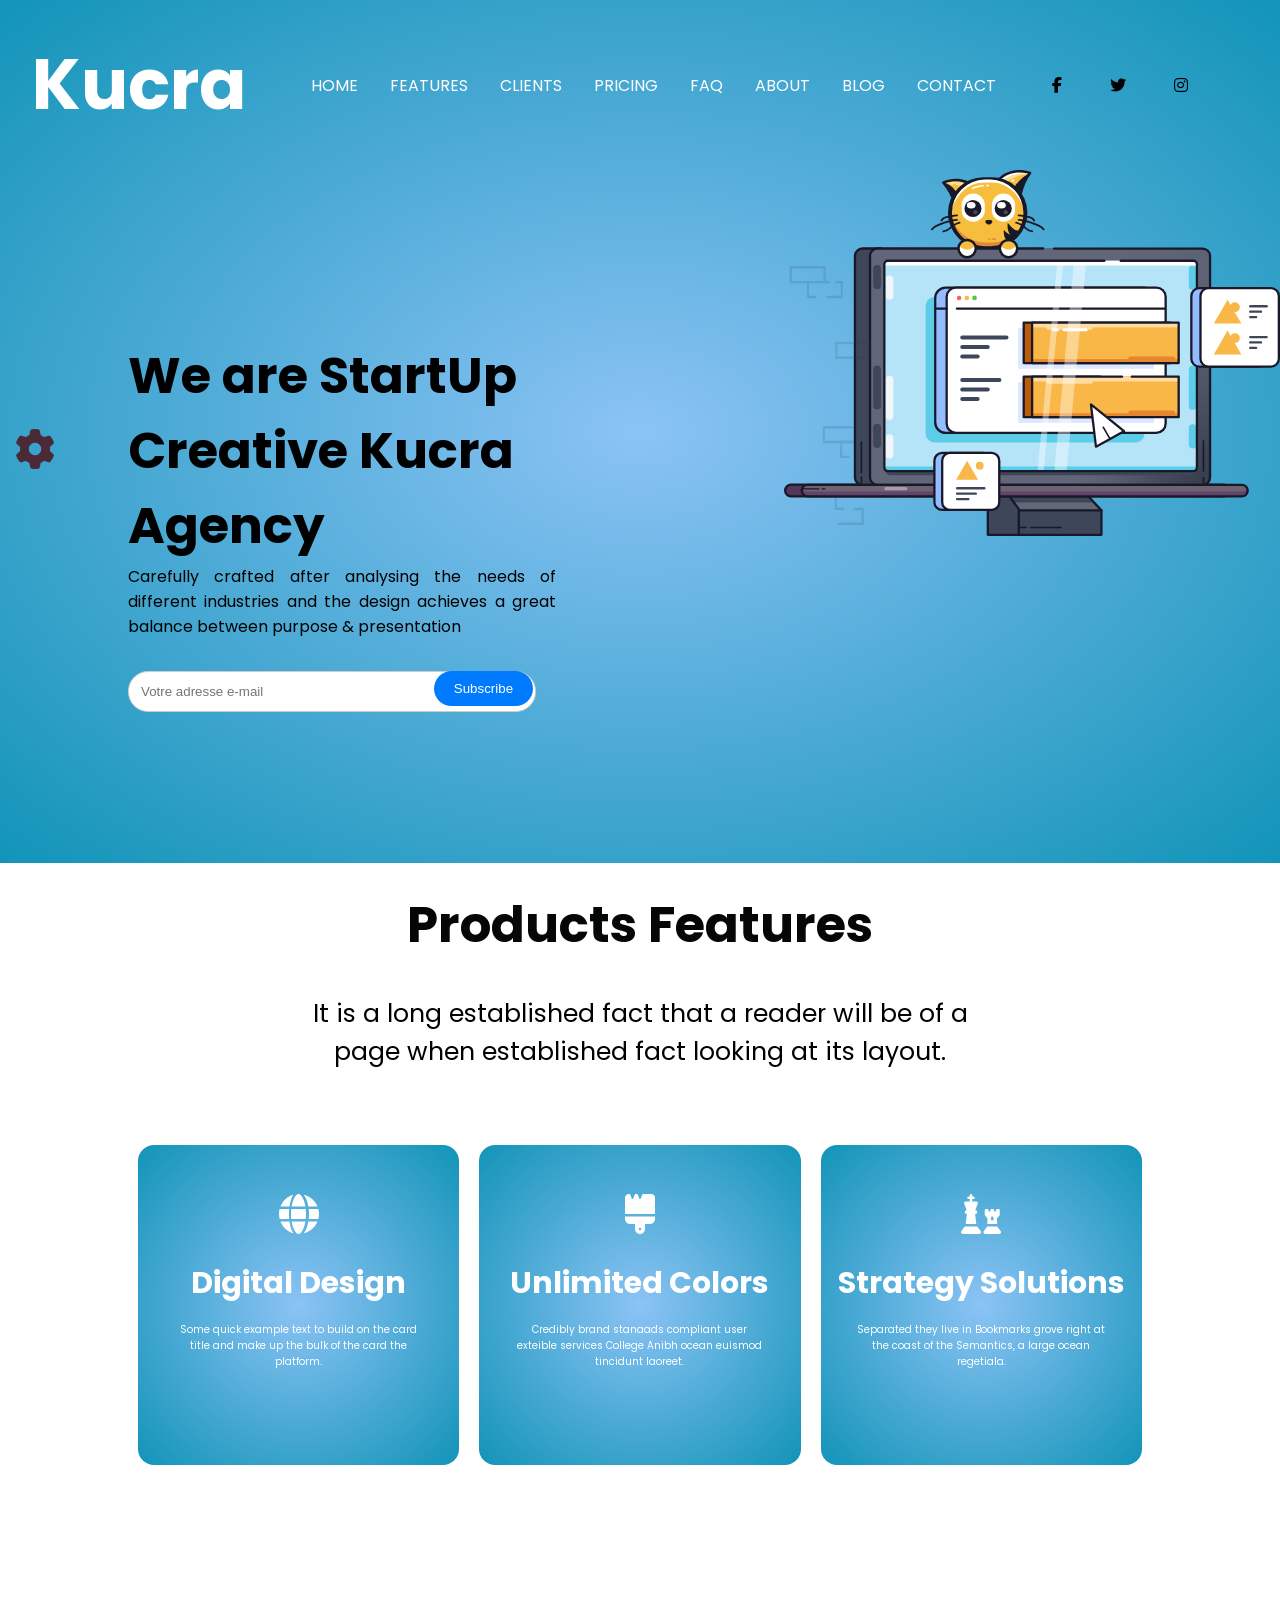
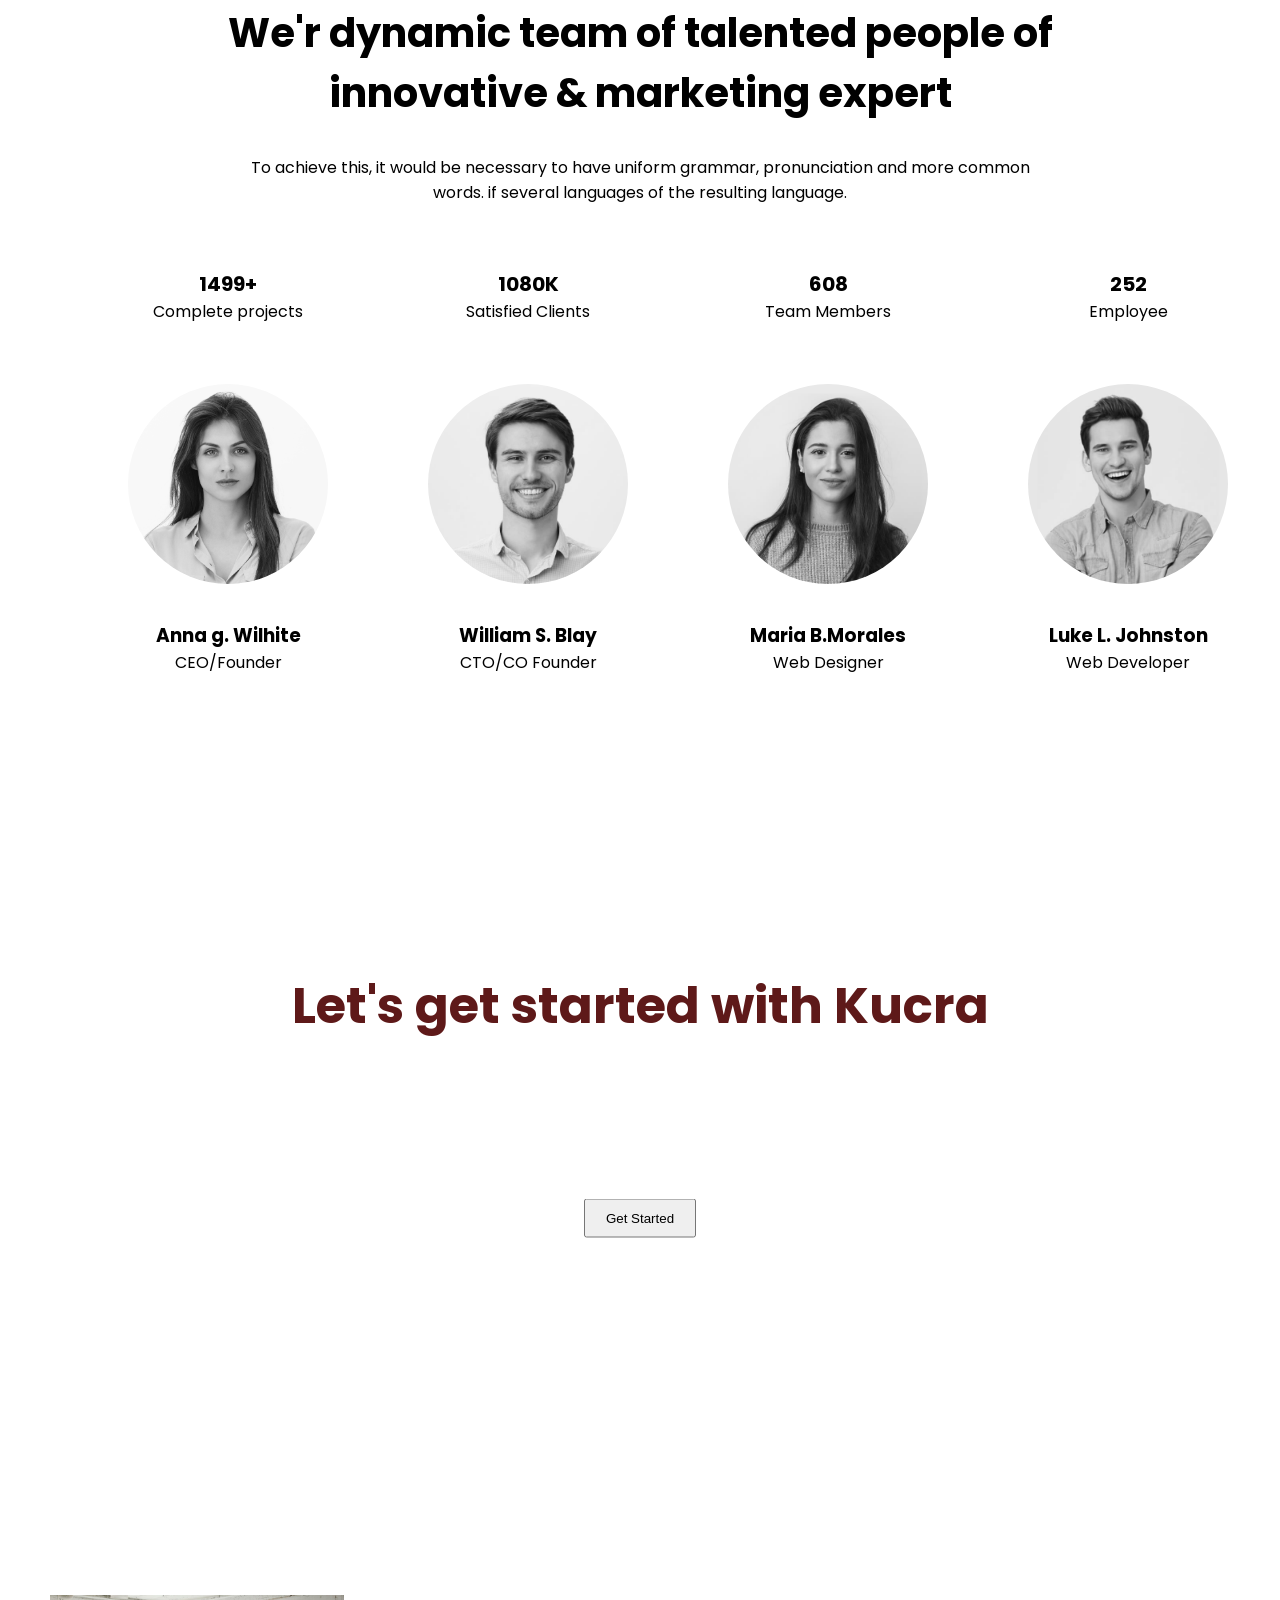
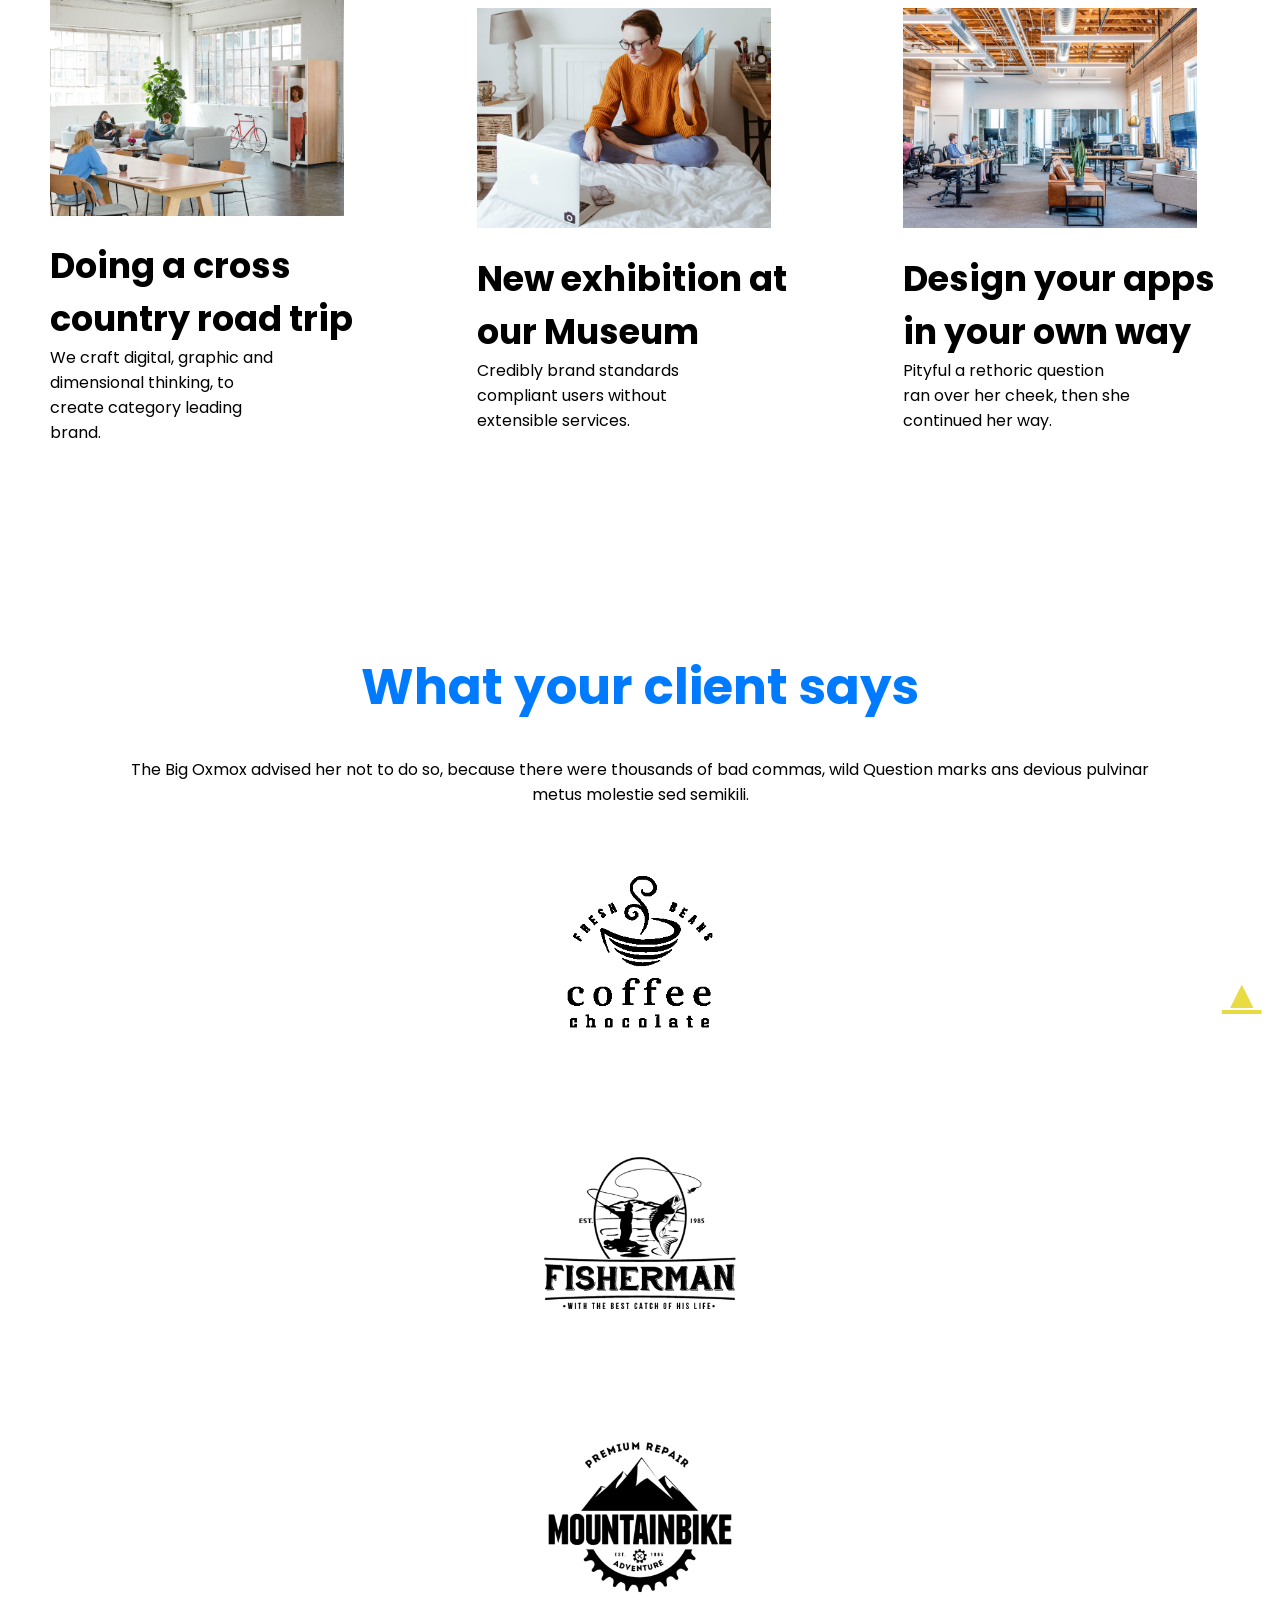
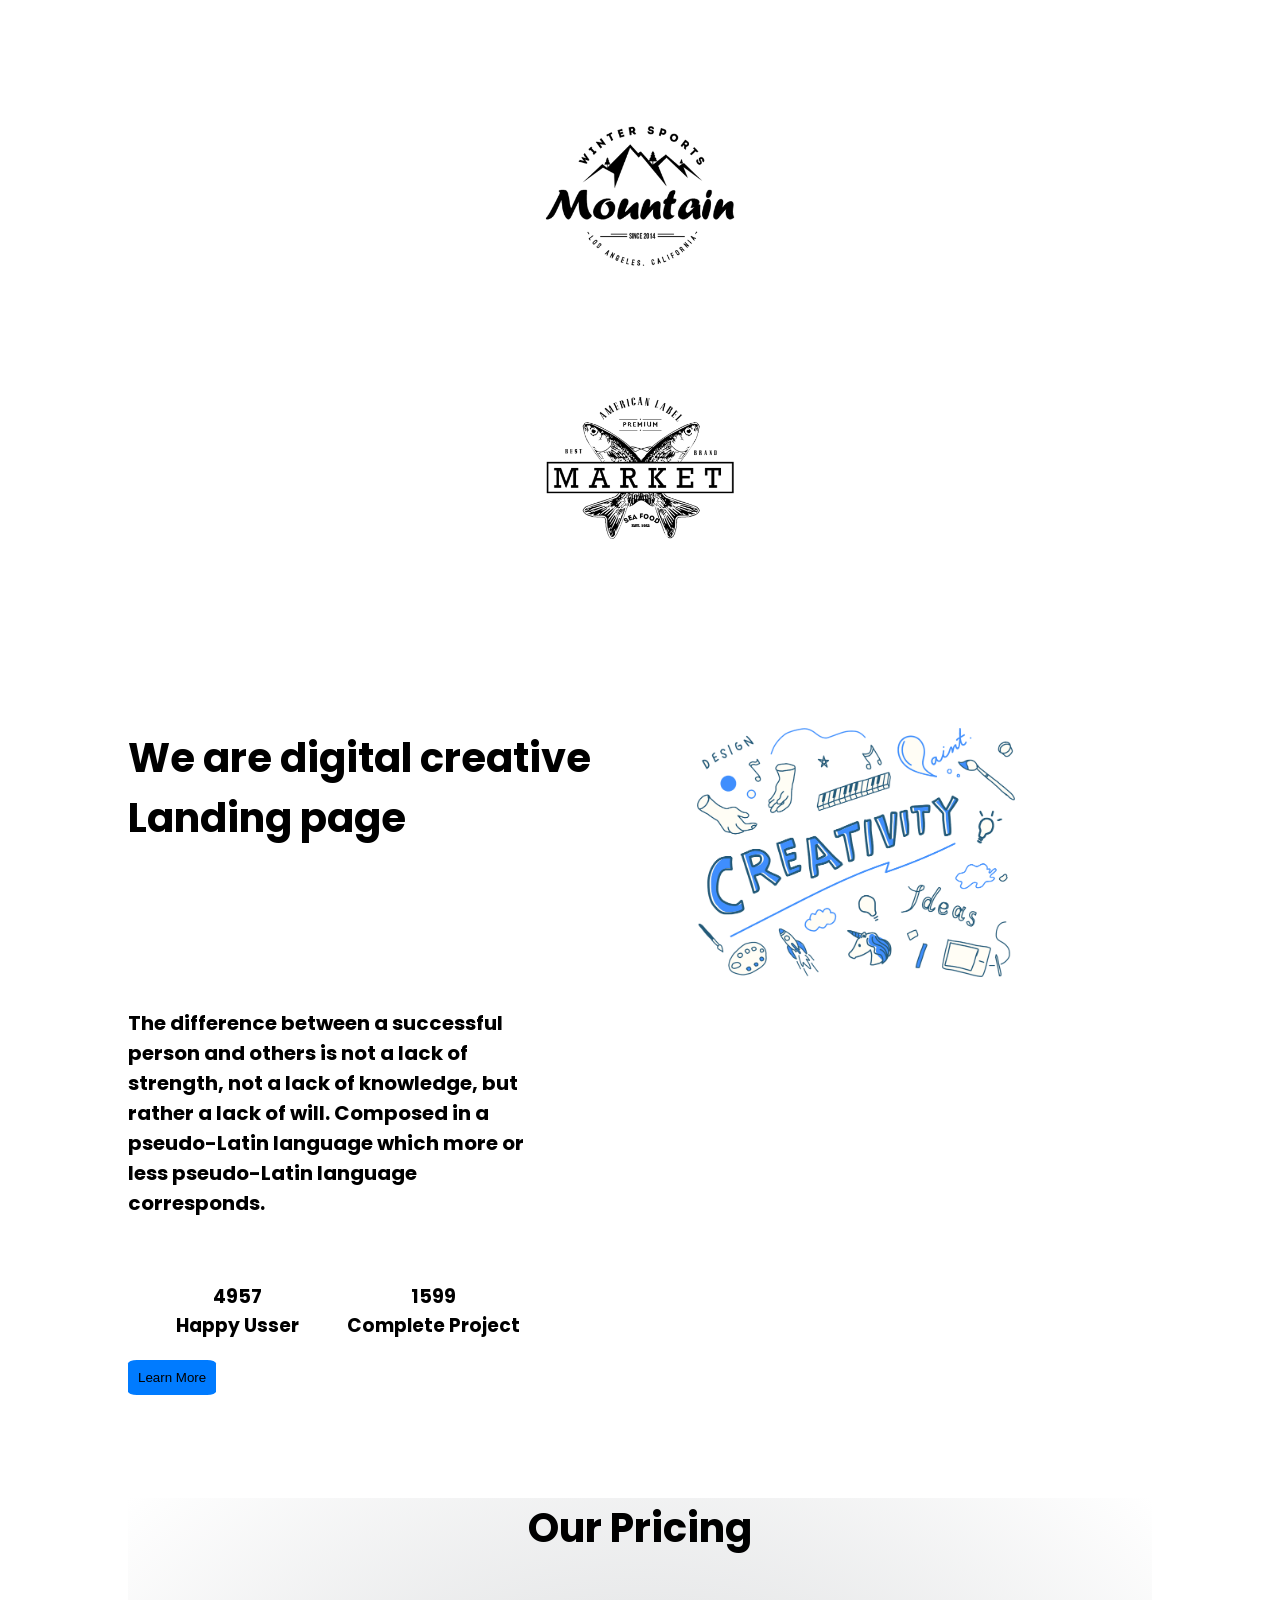
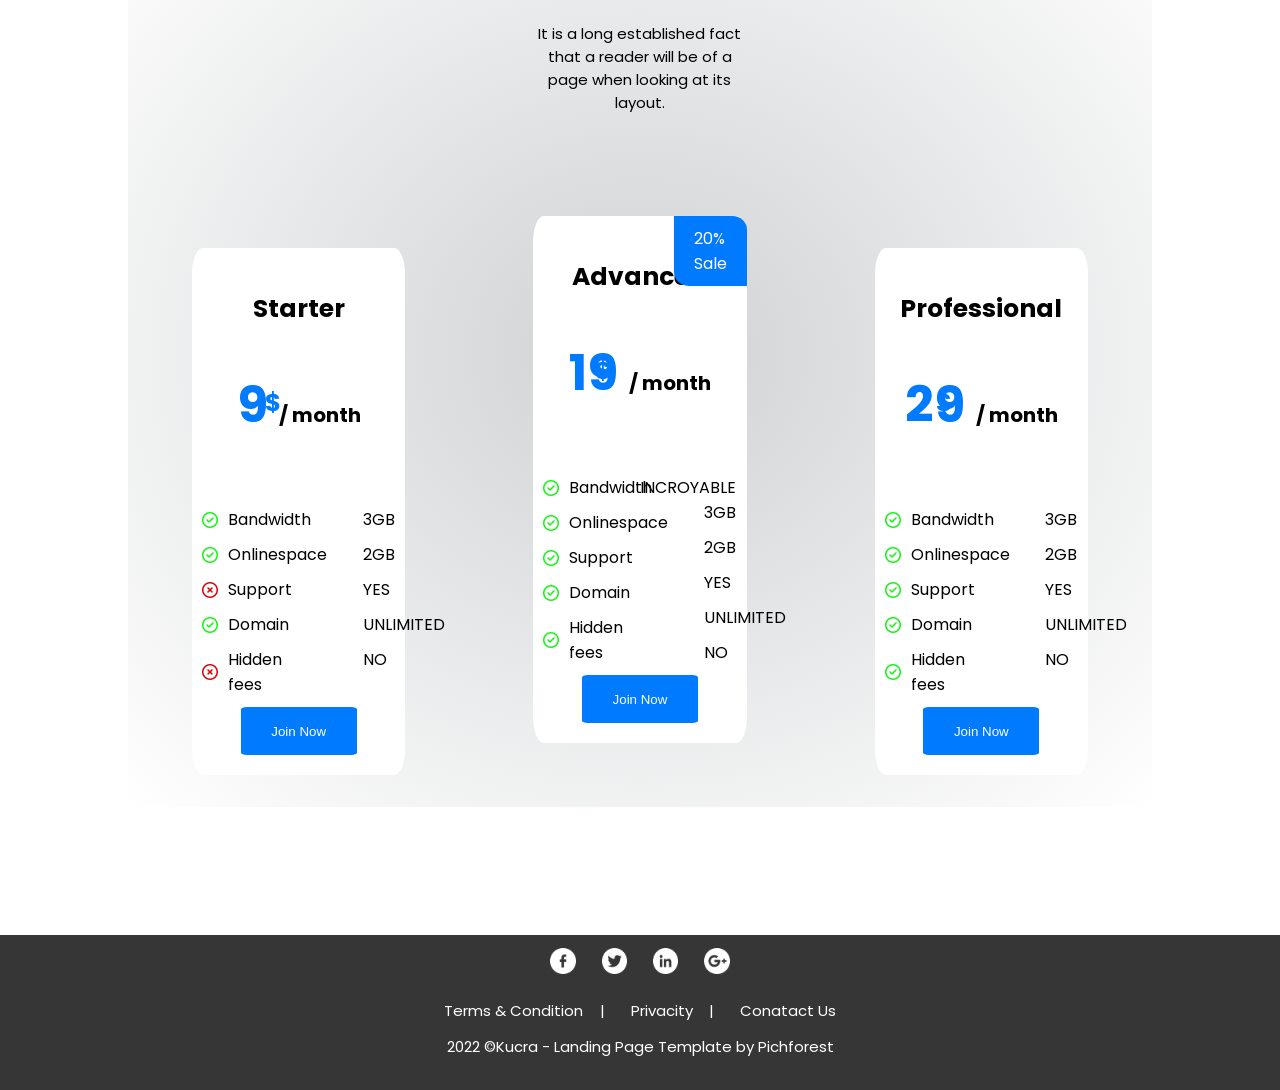
<file: index.html>
<!DOCTYPE html>
<html lang="fr">
<head>
    
    <meta charset="UTF-8">
    <meta name="viewport" content="width=device-width, initial-scale=1.0">
    <title>Landing Page</title>
    <link href="https://fonts.googleapis.com/css2?family=Poppins:wght@300;400;500;600;700&display=swap" rel="stylesheet">
    <link rel="stylesheet" href="https://cdnjs.cloudflare.com/ajax/libs/font-awesome/5.15.4/css/all.min.css">
    <link rel="stylesheet" href="./styles.css">
    
    <link rel="stylesheet" href="https://cdnjs.cloudflare.com/ajax/libs/font-awesome/6.5.1/css/all.min.css" integrity="sha512-DTOQO9RWCH3ppGqcWaEA1BIZOC6xxalwEsw9c2QQeAIftl+Vegovlnee1c9QX4TctnWMn13TZye+giMm8e2LwA==" crossorigin="anonymous" referrerpolicy="no-referrer" />
    <script src="https://ajax.googleapis.com/ajax/libs/jquery/3.6.0/jquery.min.js"></script>

</head>
<body>
    <header class="gradient" >
        


    
        <nav class="computer">
            <div>
                <h1>Kucra</h1>
                <button class="burger-menu-button">
                  <span class="bar1"></span>
                  <span class="bar2"></span>
                  <span class="bar3"></span>
                </button>
            </div>
          
            <ul class="menuhaut">
                <li><a href="HOME">HOME</a></li>
                <li><a href="#features">FEATURES</a></li>
                <li><a href="CLIENTS">CLIENTS</a></li>
                <li><a href="#pricing">PRICING</a></li>
                <li><a href="FAQ">FAQ</a></li>
                <li><a href="ABOUT">ABOUT</a></li>
                <li><a href="#blog">BLOG</a></li>
                <li><a href="#contact">CONTACT</a></li>
            </ul>
          
            <div class="reseauhaut">
                <li><i class="fa-brands fa-facebook-f lo logohaut"></i></li>
                <li><i class="fa-brands fa-twitter logohaut"></i></li>
                <li><i class="fa-brands fa-instagram logohaut"></i></li>
            </div>
        </nav>
        <section  class="newsletter-section" >
                <div class="flex">
                    <div class="accueil">

                        <h2 class="titreaccueil">We are StartUp Creative Kucra Agency</h2>
                        <p class="texteaccueil">Carefully crafted after analysing the needs of different industries and the design achieves a great balance between purpose & presentation</p>

                        <form action="#" method="post">
                            <input type="email" name="email" placeholder="Votre adresse e-mail" required>
                            <button type="submit">Subscribe</button>
                        </form>
                    </div>    
                    <figure class="picprincipal">
                        <img class="picprincipal" src="./illustration.svg" alt="picpc">
                    </figure>
                </div>
        </section>

    </header>

   

    
    

     <section id="features">
        <div >
            <h2 class="titrecentrefeatures">Products Features</h2>
            <p class="soustitrefeatures">It is a long established fact that a reader will be of a page when established fact looking at its layout.</p>
        </div>
        <div class="featuresbox  " >
            
            <div class="gradient">
                <h5><i class="fa-solid fa-globe"></i></h5>
                <h2> Digital Design</h2>
                <p>Some quick example text to build on the card title and make up the bulk of the card the platform.</p>
            </div>
            <div class="gradient">
                <h5><i class="fa-solid fa-brush"></i></h5>
                <h2>Unlimited Colors</h2>
                <p>Credibly brand stanaads compliant user exteible services College Anibh ocean euismod tincidunt laoreet. </p>
            </div>
            <div class="gradient">
                <h5><i class="fa-solid fa-chess"></i></h5>
                <h2>Strategy Solutions</h2>
                <p>Separated they live in Bookmarks grove right at the coast of the Semantics, a large ocean regetiala.</p>
            </div> 
             
        </div>       
    </section>
    
    <section id="equipe" class="equipe" >
        <h2 class="titreequipe">We'r dynamic team of talented people of innovative & marketing expert</h2>
        <p class="soustitreequipe">To achieve this, it would be necessary to have uniform grammar, pronunciation and more common words. if several languages of the resulting language.</p>
        <div class="flex2" >    
            <div>
                <div class="titrecentreequipe">
                    <h3>1499+</h3>
                    <p>Complete projects</p>
                </div>
                <div class="image-container">
                    <img class="image-personne" src="./personnes/person1.png" alt="Description">
                    <div class="logos">
                        <img src="./footer/facebook.png" alt="Logo 1">
                        <img src="./footer/twitter.png" alt="Logo 2">
                        <img src="./footer/noir.png" alt="Logo 3">
                    </div>
                </div>
                <div class="nameequipe">
                    <h3>Anna g. Wilhite</h3>
                    <p>CEO/Founder</p>
                </div>
                
            </div>
            <div>
                <div class="titrecentreequipe">
                    <h3>1080K</h3>
                    <p>Satisfied Clients</p>
                </div>
                <div class="image-container">
                    <img class="image-personne" src="./personnes/person2.png" alt="Description">
                    <div class="logos">
                        <img src="./footer/facebook.png" alt="Logo 1">
                        <img src="./footer/twitter.png" alt="Logo 2">
                        <img src="./footer/noir.png" alt="Logo 3">
                    </div>
                </div>
                <div class="nameequipe">
                    <h3>William S. Blay</h3>
                    <p>CTO/CO Founder</p>
                </div>
                
            </div>
            <div>
                <div class="titrecentreequipe">   
                    <h3>608</h3>
                    <p>Team Members</p>
                </div>    
                <div class="image-container">
                    <img class="image-personne" src="./personnes/person3.png" alt="Description">
                    <div class="logos">
                        <img src="./footer/facebook.png" alt="Logo 1">
                        <img src="./footer/twitter.png" alt="Logo 2">
                        <img src="./footer/noir.png" alt="Logo 3">
                    </div>
                </div>
                <div class="nameequipe">
                    <h3>Maria B.Morales</h3>
                    <p>Web Designer</p>
                </div>
                
            </div>    
            <div>
                <div class="titrecentreequipe" >
                    <h3>252</h3>
                    <p>Employee</p>
                </div>     
                <div class="image-container">
                    <img class="image-personne" src="./personnes/person4.png" alt="Description">
                    <div class="logos">
                        <img src="./footer/facebook.png" alt="Logo 1">
                        <img src="./footer/twitter.png" alt="Logo 2">
                        <img src="./footer/noir.png" alt="Logo 3">
                    </div>
                </div>
                <div class="nameequipe">
                    <h3>Luke L. Johnston</h3>
                    <p>Web Developer</p>
                </div>
            </div>
        </div>
    </section>

    
    <section id="PARRALAX" >
        
        <div class="text">
            <h2>Let's get started with Kucra</h2>
            
            <p >They are a good way to get you started if you want to build something similar or use from existing apps wich will reduce the coast, efforts and time of the developpers.</p>
            
            <button type="submit">Get Started</button>
        </div>
        
    </section>

    <section id="blog" class="clients-section">
        <div class="slo"  >
            <figure>
                <img class="picblog" src="./blog/blog1.png" alt="pause">
                <span class="prenom"><i class="fa-solid fa-user"></i>Calvin Cardo</span>
                <a class="date"><i class="fa-regular fa-clock"></i>20th March 2021</a>
            </figure>
            <h3>Doing a cross country road trip</h3>
            <p>We craft digital, graphic and dimensional thinking, to create category leading brand.<br><ar><i class="fa-solid fa-user"></i> Calvin Cardo <br><i class="fa-regular fa-clock"></i>20th March 2021</ar></p>
        </div>
        <div class="slo">
            <figure>
                <img class="picblog" src="./blog/blog2.png" alt="femmesurlitquitravail">
                <span class="prenom"><i class="fa-solid fa-user"></i>Ruben Reed</span>
                <a class="date"><i class="fa-regular fa-clock"></i>01th July 2021</a>
            </figure>
            <h3>New exhibition at our Museum</h3>
            <p>Credibly brand standards compliant users without extensible services.<br><ar><i class="fa-solid fa-user"></i> Ruben Read <br><i class="fa-regular fa-clock"></i>01th July 2021</ar></p>
        </div>
        <div class="slo">
            <figure>
                <img class="picblog" src="./blog/blog3.png" alt="bureau">
                <span class="prenom"><i class="fa-solid fa-user"></i>Theresa Sinclair</span>
                <a class="date"><i class="fa-regular fa-clock"></i>25th July 2021</a>
            </figure>
            <h3>Design your apps in your own way</h3>
            <p>Pityful a rethoric question ran over her cheek, then she continued her way.<br><ar><i class="fa-solid fa-user"></i> Theresa Sinclair <br><i class="fa-regular fa-clock"></i>25th July 2021</ar></p>
        </div>
    
        
        <button class="prev"><i class="fa-solid fa-square-left"></i></button>
        <button class="next"><i class="fa-solid fa-square-left"></i></button>
    </section>
    
    <section class="pub">
        <div>
            <h2>What your client says</h2>
            <p>The Big Oxmox advised her not to do so, because there were thousands of bad commas, wild Question marks ans devious pulvinar metus molestie sed semikili.</p>

        </div>
        <div class="slider-1">
            <figure class="slider" >
                <p><img src="./clients/01.png" alt=""></p>
                <p><img src="./clients/02.png" alt=""></p>
                <p><img src="./clients/03.png" alt=""></p>
                <p><img src="./clients/04.png" alt=""></p>
                <p><img src="./clients/05.png" alt=""></p>
            </figure>
        </div>    
    </section>
    
    <section id="pricing" class="pricing-section">

      <div class="flexpricing">
            <div>
                <h2>We are digital creative Landing page</h2>
                <p>The difference between a successful person and others is not a lack of strength, not a lack of knowledge, but rather a lack of will. Composed in a pseudo-Latin language which more or less pseudo-Latin language corresponds.</p>
                <h3>4957 <br>Happy Usser </h3><h3>1599 <br>Complete Project</h3>
                <button type="submit">Learn More</button>
            </div>
            <figure class="piccrea">
                <img class="piccrea" src="./pricing/creativity.png" alt="">
            </figure>
      </div>
      <div class="prixsection">
        <h2>Our Pricing</h2>
        <p>It is a long established fact that a reader will be of a page when looking at its layout.</p>
        <div class="flexpir">
            <div class="pricing-plan" id="pricingplan1" onclick="toggleFullscreen('pricingplan1')">
                <h4>Starter</h4>
                <h5><span class="dollar1">$</span><dol>$</dol> 9 <span>/ month</span></h5>
                <ul class="fonction1">
                        <li><i class="fa-regular fa-circle-check green"></i> Bandwidth</li>
                        <li><i class="fa-regular fa-circle-check green"></i> Onlinespace</li>
                        <li><i class="fa-regular fa-circle-xmark red"></i> Support</li>
                        <li><i class="fa-regular fa-circle-check green"></i> Domain</li>
                        <li><i class="fa-regular fa-circle-xmark red"></i> Hidden fees</li>
                </ul>
                <ul class="fonction">
                    <li>3GB</li>
                    <li>2GB</li>
                    <li>YES</li>
                    <li>UNLIMITED</li>
                    <li>NO</li>
                </ul>
                <button type="submit">Join Now</button>
                
            </div>
            <div id="pricingplan2" class="pricing-plan centre" onclick="toggleFullscreen('pricingplan2')">
                <h4>Advanced</h4>
                <h5><span class="dollar">$</span><dol>$</dol>19 <span>/ month</span><br class="inc"><span class="inc">OFFRE INCROYABLE !</span></h5>
                <inc>INCROYABLE</inc>
                <ul class="fonction1">
                    <li><i class="fa-regular fa-circle-check green"></i> Bandwidth </li>
                    <li><i class="fa-regular fa-circle-check green"></i> Onlinespace</li>
                    <li><i class="fa-regular fa-circle-check green"></i> Support </li>
                    <li><i class="fa-regular fa-circle-check green"></i> Domain</li>
                    <li><i class="fa-regular fa-circle-check green"></i> Hidden fees</li>
                </ul>
                <ul class="fonction">
                    <li>3GB</li>
                    <li>2GB</li>
                    <li>YES</li>
                    <li>UNLIMITED</li>
                    <li>NO</li>
                </ul>
                <dd>20% <br> Sale </dd>
                <button type="submit">Join Now</button>
                
            </div>
            <div class="pricing-plan" id="pricingplan3" onclick="toggleFullscreen('pricingplan3')">
                <h4>Professional</h4>
                <h5><span class="dollar">$</span><dol>$</dol> 29 <span>/ month</span></h5>
                <ul class="fonction1">
                    <li><i class="fa-regular fa-circle-check green"></i> Bandwidth</li>
                    <li><i class="fa-regular fa-circle-check green"></i> Onlinespace</li>
                    <li><i class="fa-regular fa-circle-check green"></i> Support</li>
                    <li><i class="fa-regular fa-circle-check green"></i> Domain</li>
                    <li><i class="fa-regular fa-circle-check green"></i> Hidden fees</li>
                </ul>
                <ul class="fonction">
                    <li>3GB</li>
                    <li>2GB</li>
                    <li>YES</li>
                    <li>UNLIMITED</li>
                    <li>NO</li>
                </ul>
                <button type="submit">Join Now</button>
                
            </div>
        </div>
    </div>
    
      </div>
        
    </section>



    
    <footer id="contact" class="backbas">
        <div class="lebas">

            <figure class="logobas">
                <img class="logobaspic" src="./footer/facebook.png" alt="logoface"><img class="logobaspic" src="./footer/twitter.png" alt="logotwitter"><img class="logobaspic" src="./footer/noir.png" alt="logolinkedin"><img class="logobaspic" src="./footer/google-plus.png" alt="logoG+">
            </figure>
            <div class="textlebas">
                <div>
                    <p>Terms & Condition</p>
                </div>
                <div>
                    <p>Privacity</p>
                </div>
                <div>
                    <p>Conatact Us</p>
                </div>
             
            </div>
            <div class="copy">   
                <p>2022 &#169Kucra - Landing Page Template by Pichforest </p>
            </div>   
            
        </div>    


    

        <button id="monBouton"  class="param-button burger-menu-theme"><i class="fa-solid fa-gear"></i></button>
        <div class="theme">
            <li><button id="theme-black"></button></li>
            <li><button id="theme-green"></button></li>
            <li><button id="theme-white"></button></li>
        </div>
        

    <button id="salut" class="gotoTop" href="#top"><a href="">&#9650;</a></button>




        
    </footer>

    

<script src="./index.js"></script>
</body>
</html>
</file>
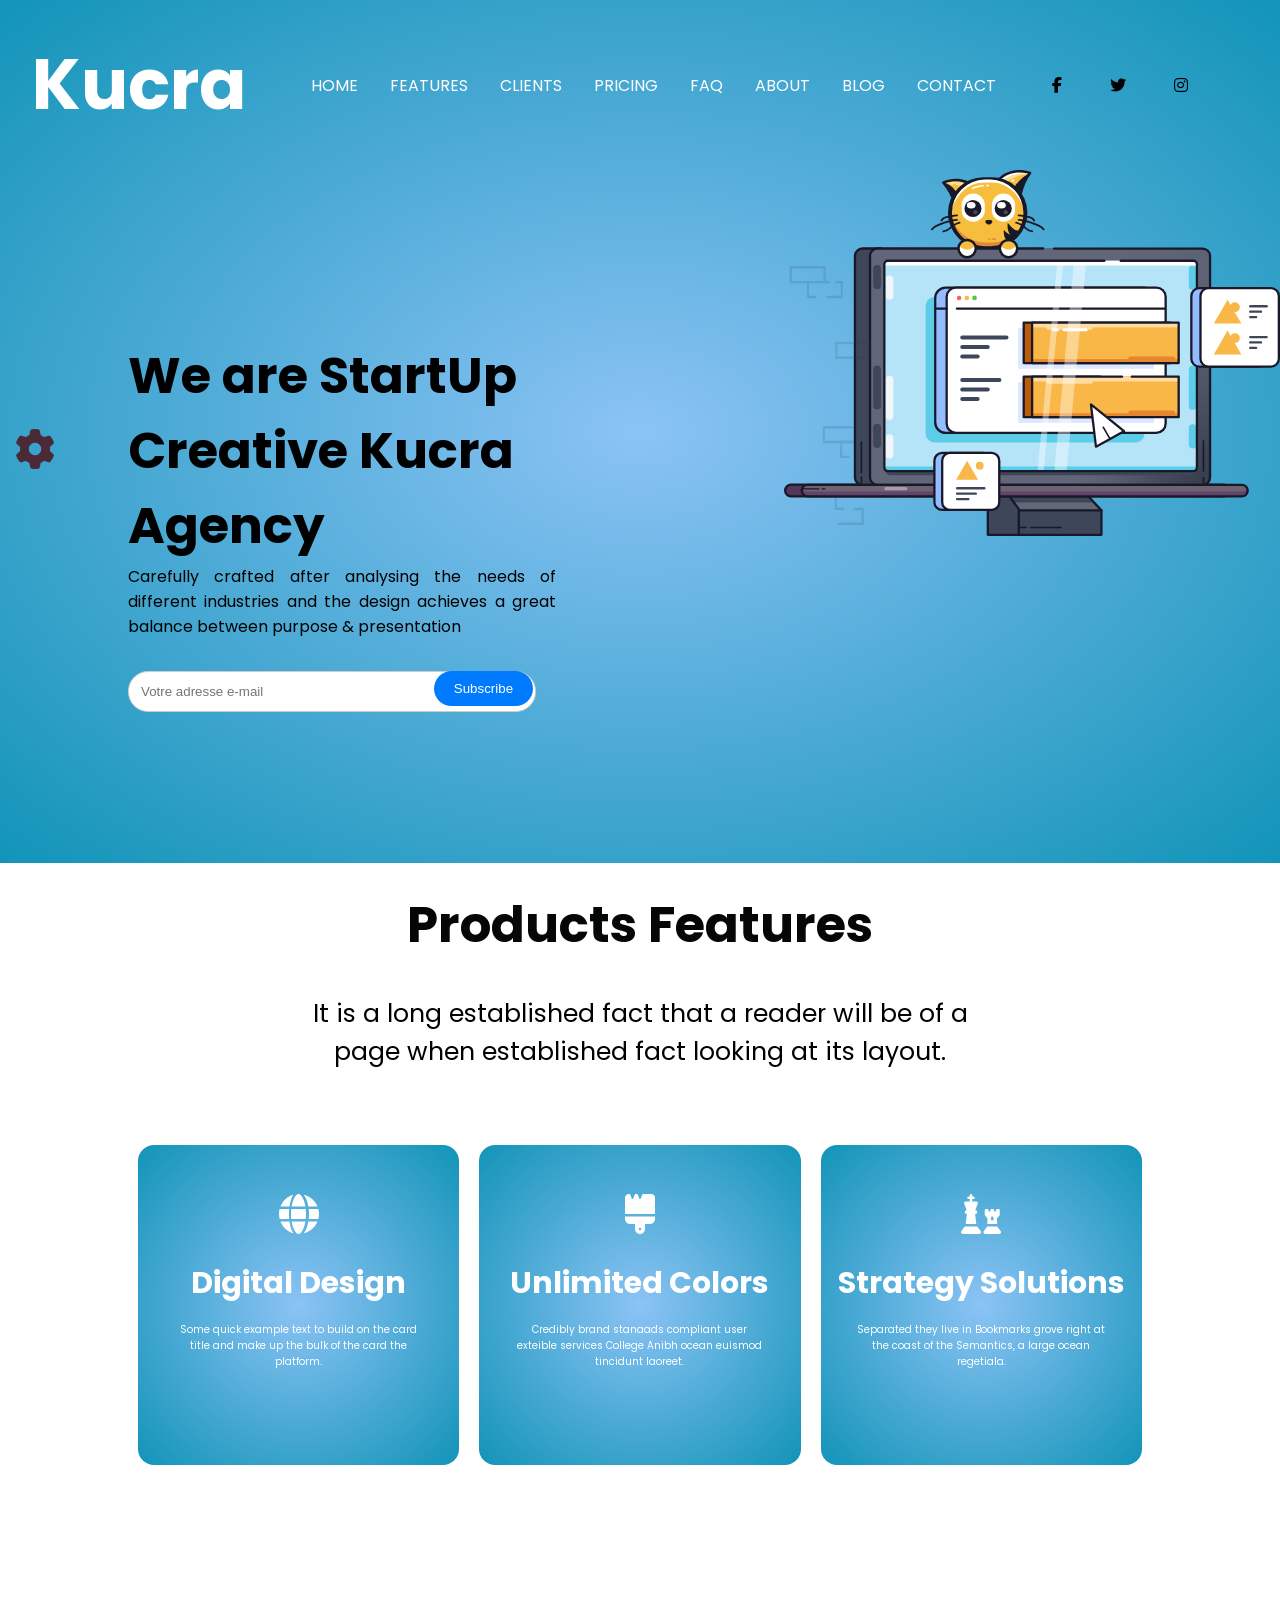
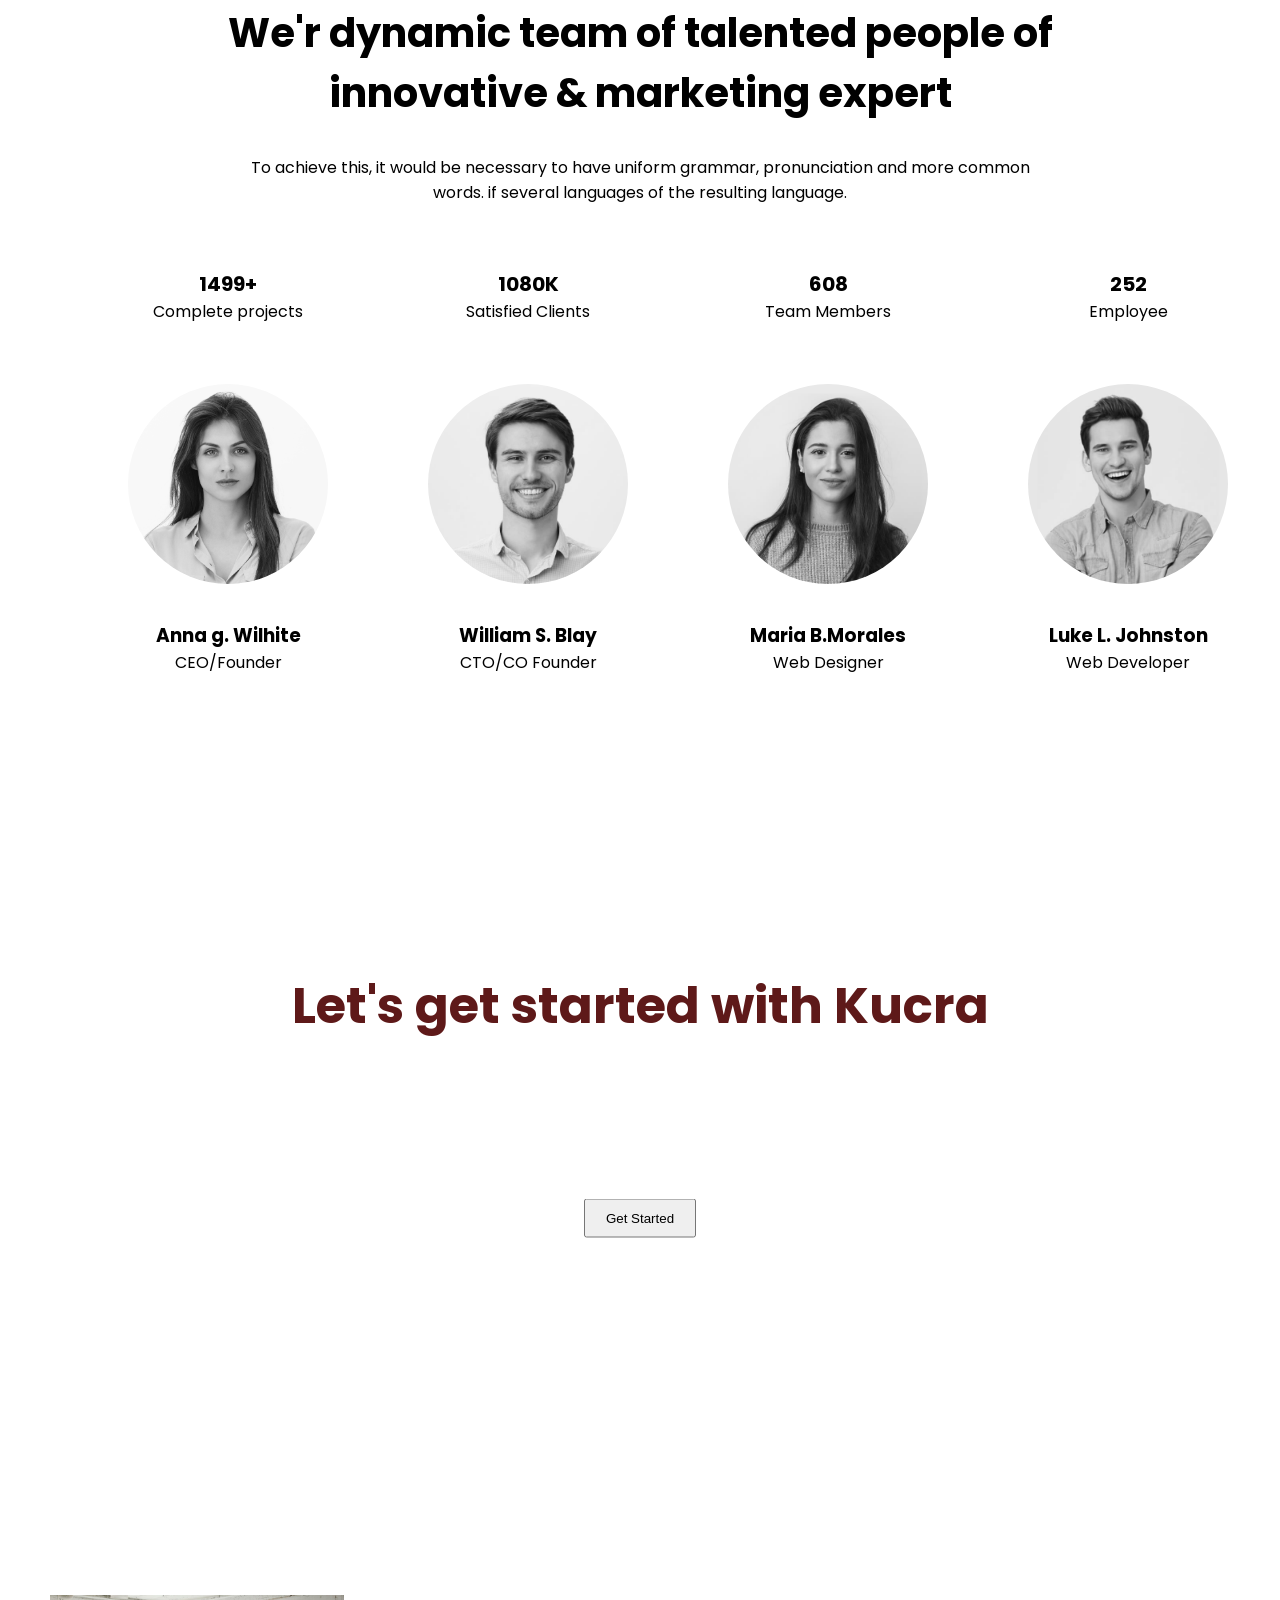
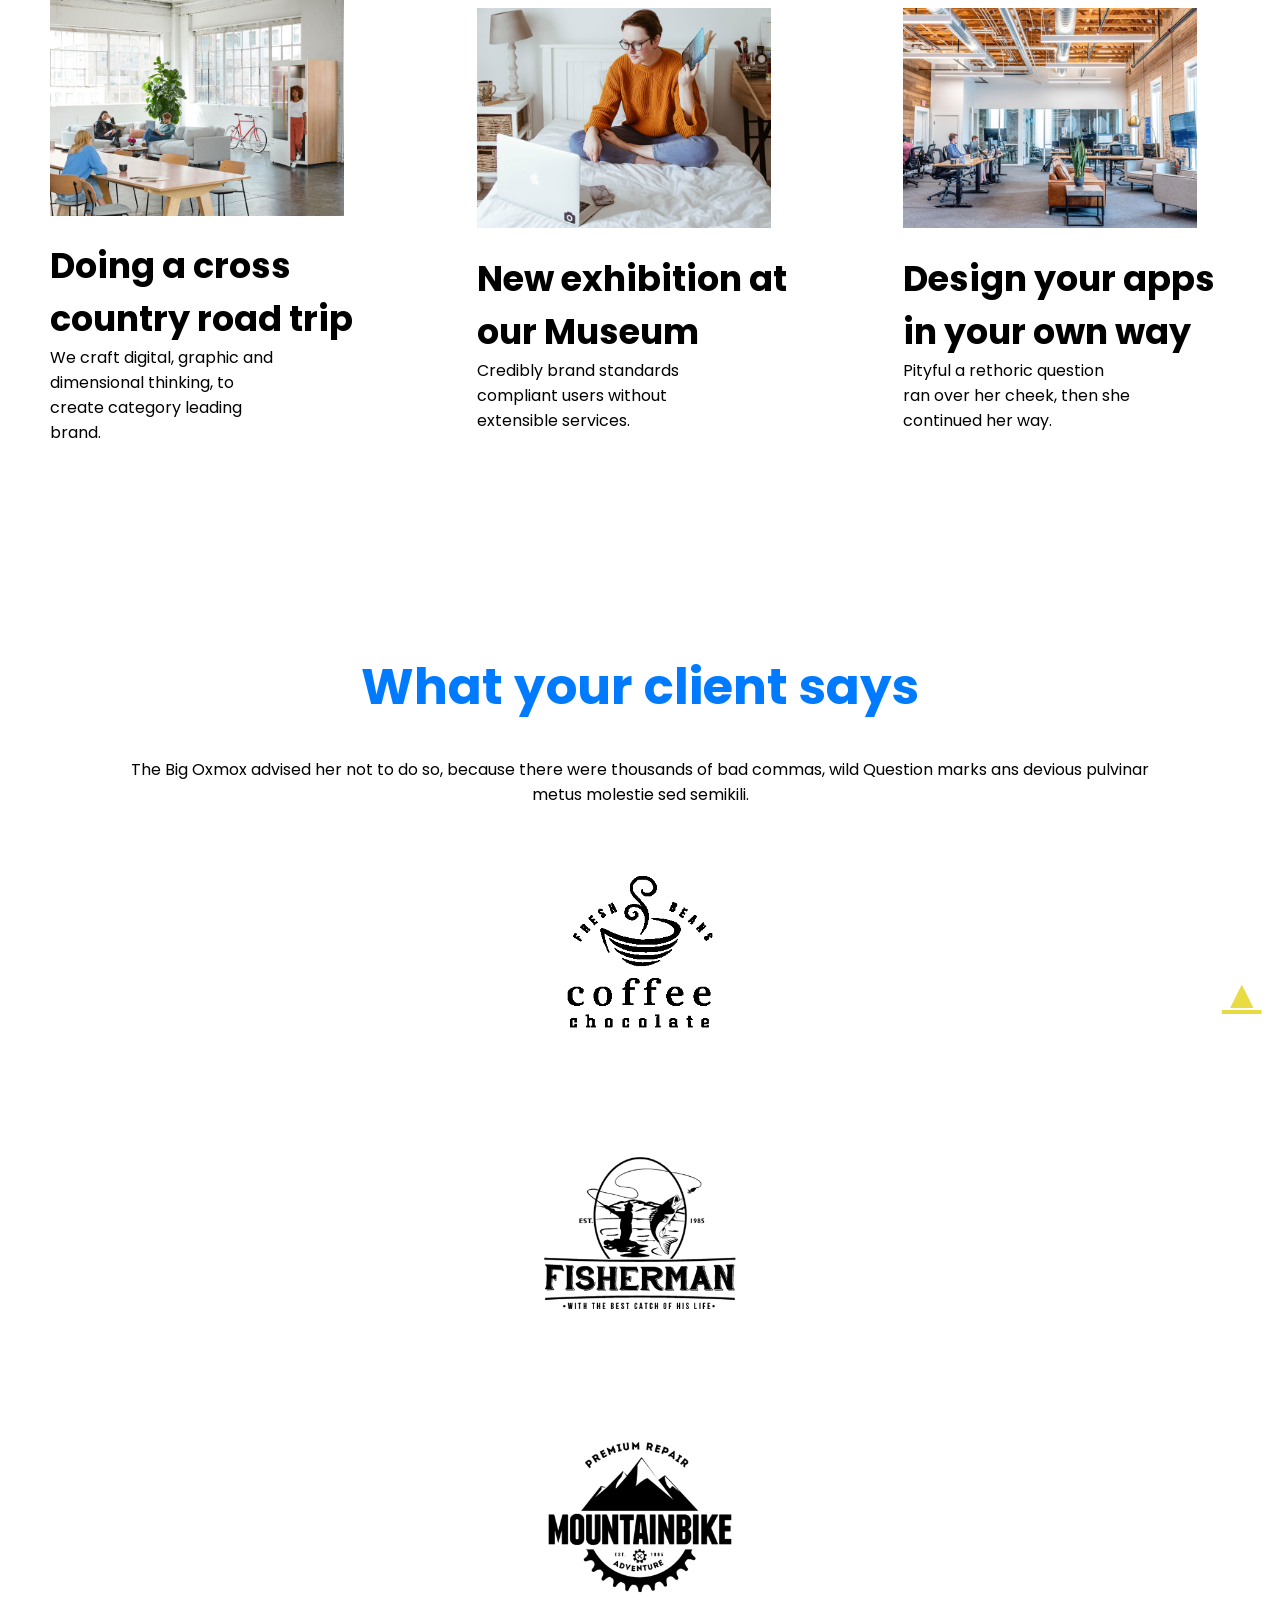
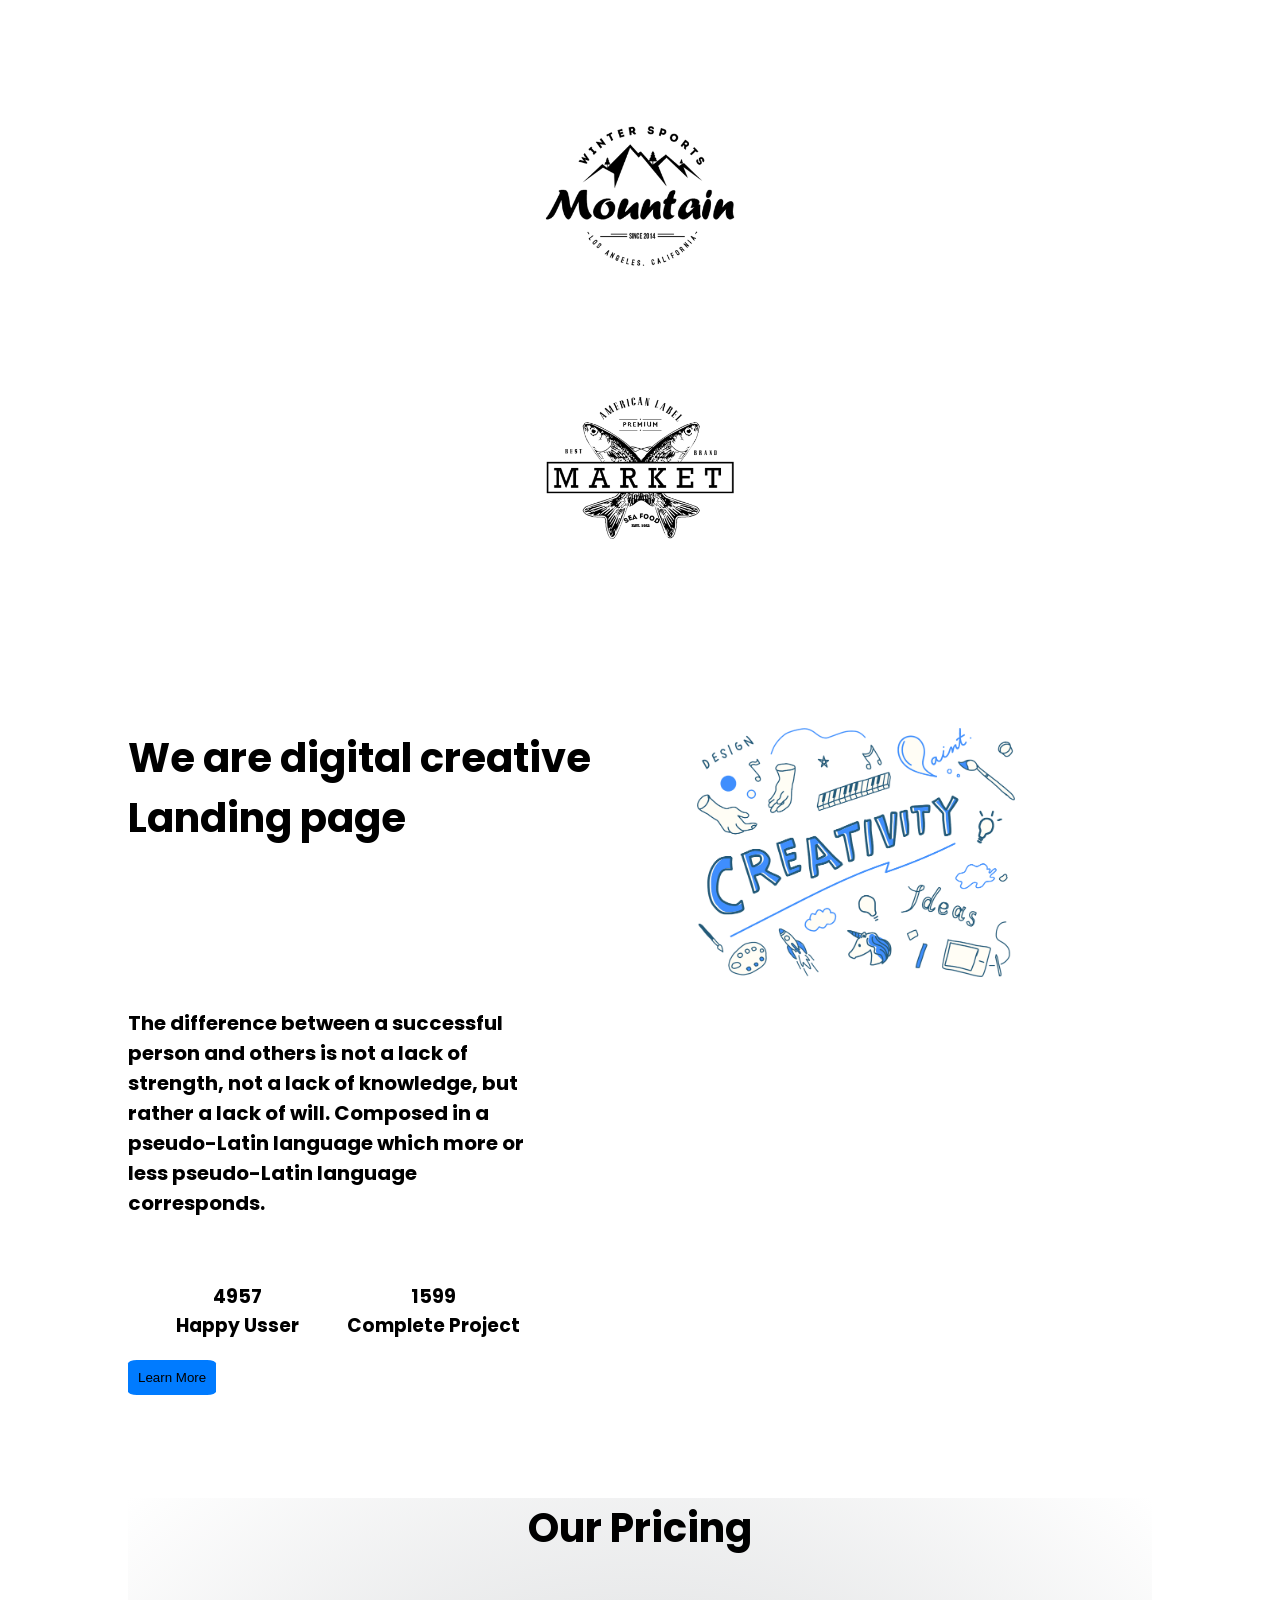
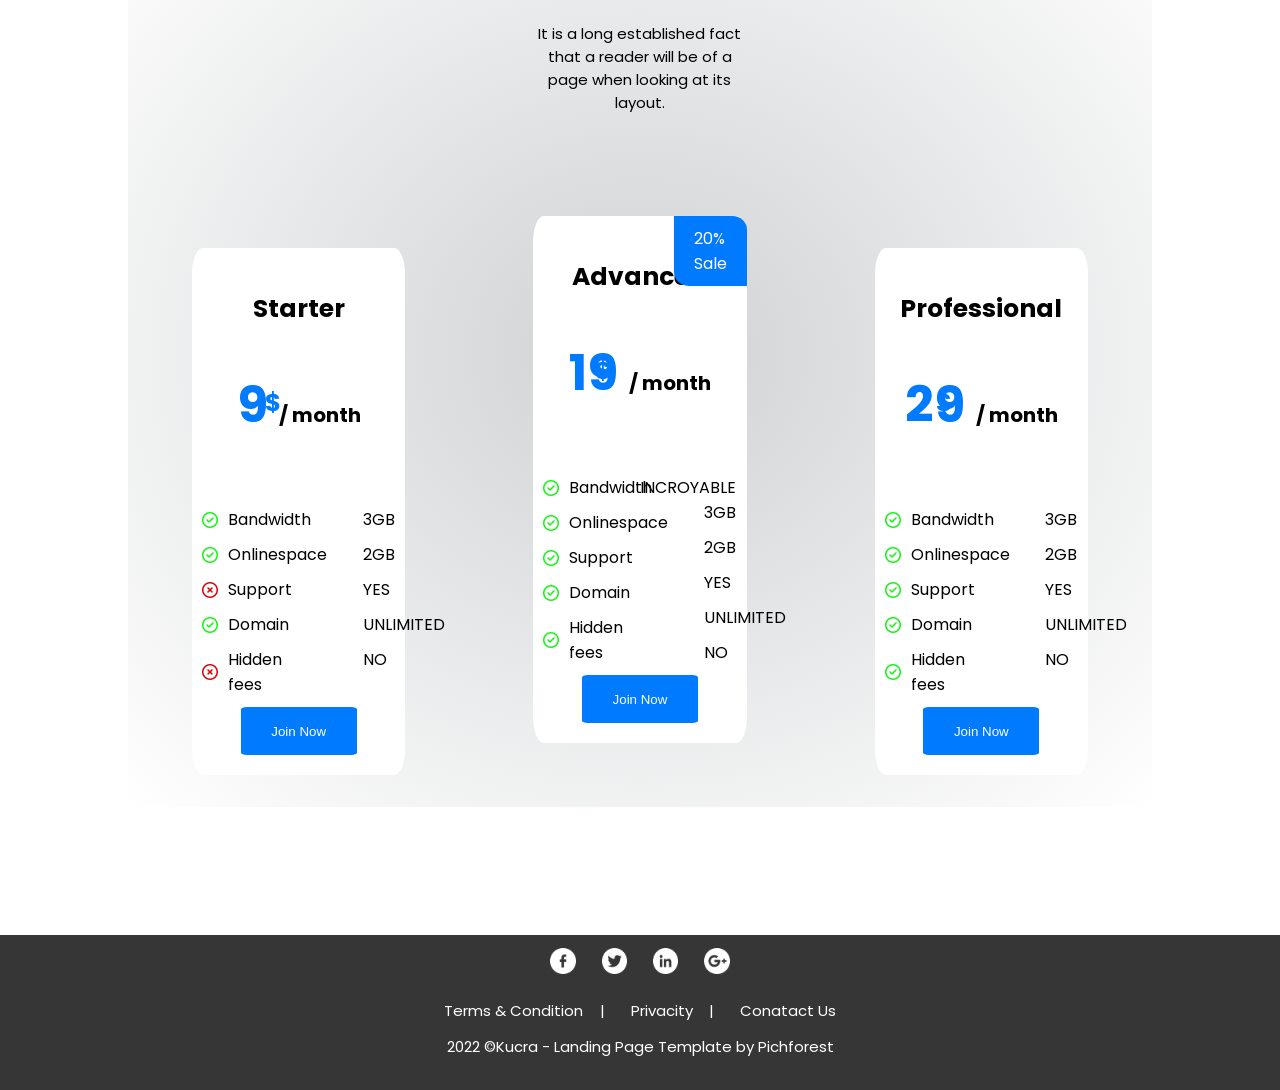
<file: landing version respensive/index.html>
<!DOCTYPE html>
<html lang="fr">
<head>
    <meta charset="UTF-8">
    <meta name="viewport" content="width=device-width, initial-scale=1.0">
    <title>Landing Page</title>
    <link href="https://fonts.googleapis.com/css2?family=Poppins:wght@300;400;500;600;700&display=swap" rel="stylesheet">
    <link rel="stylesheet" href="https://cdnjs.cloudflare.com/ajax/libs/font-awesome/5.15.4/css/all.min.css">
    <link rel="stylesheet" href="./styles.css">
    
    <link rel="stylesheet" href="https://cdnjs.cloudflare.com/ajax/libs/font-awesome/6.5.1/css/all.min.css" integrity="sha512-DTOQO9RWCH3ppGqcWaEA1BIZOC6xxalwEsw9c2QQeAIftl+Vegovlnee1c9QX4TctnWMn13TZye+giMm8e2LwA==" crossorigin="anonymous" referrerpolicy="no-referrer" />
    <script src="https://ajax.googleapis.com/ajax/libs/jquery/3.6.0/jquery.min.js"></script>

</head>
<body>
    <header class="gradient" >
        


    
        <nav class="computer">
            <div>
                <h1>Kucra</h1>
                <button class="burger-menu-button">
                  <span class="bar1"></span>
                  <span class="bar2"></span>
                  <span class="bar3"></span>
                </button>
            </div>
          
            <ul class="menuhaut">
                <li><a href="HOME">HOME</a></li>
                <li><a href="#features">FEATURES</a></li>
                <li><a href="CLIENTS">CLIENTS</a></li>
                <li><a href="#pricing">PRICING</a></li>
                <li><a href="FAQ">FAQ</a></li>
                <li><a href="ABOUT">ABOUT</a></li>
                <li><a href="#blog">BLOG</a></li>
                <li><a href="#contact">CONTACT</a></li>
            </ul>
          
            <div class="reseauhaut">
                <li><i class="fa-brands fa-facebook-f lo logohaut"></i></li>
                <li><i class="fa-brands fa-twitter logohaut"></i></li>
                <li><i class="fa-brands fa-instagram logohaut"></i></li>
            </div>
        </nav>
        <section  class="newsletter-section" >
                <div class="flex">
                    <div class="accueil">

                        <h2 class="titreaccueil">We are StartUp Creative Kucra Agency</h2>
                        <p class="texteaccueil">Carefully crafted after analysing the needs of different industries and the design achieves a great balance between purpose & presentation</p>

                        <form action="#" method="post">
                            <input type="email" name="email" placeholder="Votre adresse e-mail" required>
                            <button type="submit">Subscribe</button>
                        </form>
                    </div>    
                    <figure class="picprincipal">
                        <img class="picprincipal" src="./illustration.svg" alt="picpc">
                    </figure>
                </div>
        </section>

    </header>

   

    
    

     <section id="features">
        <div >
            <h2 class="titrecentrefeatures">Products Features</h2>
            <p class="soustitrefeatures">It is a long established fact that a reader will be of a page when established fact looking at its layout.</p>
        </div>
        <div class="featuresbox  " >
            
            <div class="gradient">
                <h5><i class="fa-solid fa-globe"></i></h5>
                <h2> Digital Design</h2>
                <p>Some quick example text to build on the card title and make up the bulk of the card the platform.</p>
            </div>
            <div class="gradient">
                <h5><i class="fa-solid fa-brush"></i></h5>
                <h2>Unlimited Colors</h2>
                <p>Credibly brand stanaads compliant user exteible services College Anibh ocean euismod tincidunt laoreet. </p>
            </div>
            <div class="gradient">
                <h5><i class="fa-solid fa-chess"></i></h5>
                <h2>Strategy Solutions</h2>
                <p>Separated they live in Bookmarks grove right at the coast of the Semantics, a large ocean regetiala.</p>
            </div> 
             
        </div>       
    </section>
    
    <section id="equipe" class="equipe" >
        <h2 class="titreequipe">We'r dynamic team of talented people of innovative & marketing expert</h2>
        <p class="soustitreequipe">To achieve this, it would be necessary to have uniform grammar, pronunciation and more common words. if several languages of the resulting language.</p>
        <div class="flex2" >    
            <div>
                <div class="titrecentreequipe">
                    <h3>1499+</h3>
                    <p>Complete projects</p>
                </div>
                <div class="image-container">
                    <img class="image-personne" src="./personnes/person1.png" alt="Description">
                    <div class="logos">
                        <img src="./footer/facebook.png" alt="Logo 1">
                        <img src="./footer/twitter.png" alt="Logo 2">
                        <img src="./footer/noir.png" alt="Logo 3">
                    </div>
                </div>
                <div class="nameequipe">
                    <h3>Anna g. Wilhite</h3>
                    <p>CEO/Founder</p>
                </div>
                
            </div>
            <div>
                <div class="titrecentreequipe">
                    <h3>1080K</h3>
                    <p>Satisfied Clients</p>
                </div>
                <div class="image-container">
                    <img class="image-personne" src="./personnes/person2.png" alt="Description">
                    <div class="logos">
                        <img src="./footer/facebook.png" alt="Logo 1">
                        <img src="./footer/twitter.png" alt="Logo 2">
                        <img src="./footer/noir.png" alt="Logo 3">
                    </div>
                </div>
                <div class="nameequipe">
                    <h3>William S. Blay</h3>
                    <p>CTO/CO Founder</p>
                </div>
                
            </div>
            <div>
                <div class="titrecentreequipe">   
                    <h3>608</h3>
                    <p>Team Members</p>
                </div>    
                <div class="image-container">
                    <img class="image-personne" src="./personnes/person3.png" alt="Description">
                    <div class="logos">
                        <img src="./footer/facebook.png" alt="Logo 1">
                        <img src="./footer/twitter.png" alt="Logo 2">
                        <img src="./footer/noir.png" alt="Logo 3">
                    </div>
                </div>
                <div class="nameequipe">
                    <h3>Maria B.Morales</h3>
                    <p>Web Designer</p>
                </div>
                
            </div>    
            <div>
                <div class="titrecentreequipe" >
                    <h3>252</h3>
                    <p>Employee</p>
                </div>     
                <div class="image-container">
                    <img class="image-personne" src="./personnes/person4.png" alt="Description">
                    <div class="logos">
                        <img src="./footer/facebook.png" alt="Logo 1">
                        <img src="./footer/twitter.png" alt="Logo 2">
                        <img src="./footer/noir.png" alt="Logo 3">
                    </div>
                </div>
                <div class="nameequipe">
                    <h3>Luke L. Johnston</h3>
                    <p>Web Developer</p>
                </div>
            </div>
        </div>
    </section>

    
    <section id="PARRALAX" >
        
        <div class="text">
            <h2>Let's get started with Kucra</h2>
            
            <p >They are a good way to get you started if you want to build something similar or use from existing apps wich will reduce the coast, efforts and time of the developpers.</p>
            
            <button type="submit">Get Started</button>
        </div>
        
    </section>

    <section id="blog" class="clients-section">
        <div class="slo"  >
            <figure>
                <img class="picblog" src="./blog/blog1.png" alt="pause">
                <span class="prenom"><i class="fa-solid fa-user"></i>Calvin Cardo</span>
                <a class="date"><i class="fa-regular fa-clock"></i>20th March 2021</a>
            </figure>
            <h3>Doing a cross country road trip</h3>
            <p>We craft digital, graphic and dimensional thinking, to create category leading brand.<br><ar><i class="fa-solid fa-user"></i> Calvin Cardo <br><i class="fa-regular fa-clock"></i>20th March 2021</ar></p>
        </div>
        <div class="slo">
            <figure>
                <img class="picblog" src="./blog/blog2.png" alt="femmesurlitquitravail">
                <span class="prenom"><i class="fa-solid fa-user"></i>Ruben Reed</span>
                <a class="date"><i class="fa-regular fa-clock"></i>01th July 2021</a>
            </figure>
            <h3>New exhibition at our Museum</h3>
            <p>Credibly brand standards compliant users without extensible services.<br><ar><i class="fa-solid fa-user"></i> Ruben Read <br><i class="fa-regular fa-clock"></i>01th July 2021</ar></p>
        </div>
        <div class="slo">
            <figure>
                <img class="picblog" src="./blog/blog3.png" alt="bureau">
                <span class="prenom"><i class="fa-solid fa-user"></i>Theresa Sinclair</span>
                <a class="date"><i class="fa-regular fa-clock"></i>25th July 2021</a>
            </figure>
            <h3>Design your apps in your own way</h3>
            <p>Pityful a rethoric question ran over her cheek, then she continued her way.<br><ar><i class="fa-solid fa-user"></i> Theresa Sinclair <br><i class="fa-regular fa-clock"></i>25th July 2021</ar></p>
        </div>
    
        
        <button class="prev"><i class="fa-solid fa-square-left"></i></button>
        <button class="next"><i class="fa-solid fa-square-left"></i></button>
    </section>
    
    <section class="pub">
        <div>
            <h2>What your client says</h2>
            <p>The Big Oxmox advised her not to do so, because there were thousands of bad commas, wild Question marks ans devious pulvinar metus molestie sed semikili.</p>

        </div>
        <div class="slider-1">
            <figure class="slider" >
                <p><img src="./clients/01.png" alt=""></p>
                <p><img src="./clients/02.png" alt=""></p>
                <p><img src="./clients/03.png" alt=""></p>
                <p><img src="./clients/04.png" alt=""></p>
                <p><img src="./clients/05.png" alt=""></p>
            </figure>
        </div>    
    </section>
    
    <section id="pricing" class="pricing-section">

      <div class="flexpricing">
            <div>
                <h2>We are digital creative Landing page</h2>
                <p>The difference between a successful person and others is not a lack of strength, not a lack of knowledge, but rather a lack of will. Composed in a pseudo-Latin language which more or less pseudo-Latin language corresponds.</p>
                <h3>4957 <br>Happy Usser </h3><h3>1599 <br>Complete Project</h3>
                <button type="submit">Learn More</button>
            </div>
            <figure class="piccrea">
                <img class="piccrea" src="./pricing/creativity.png" alt="">
            </figure>
      </div>
      <div class="prixsection">
        <h2>Our Pricing</h2>
        <p>It is a long established fact that a reader will be of a page when looking at its layout.</p>
        <div class="flexpir">
            <div class="pricing-plan" id="pricingplan1" onclick="toggleFullscreen('pricingplan1')">
                <h4>Starter</h4>
                <h5><span class="dollar1">$</span><dol>$</dol> 9 <span>/ month</span></h5>
                <ul class="fonction1">
                        <li><i class="fa-regular fa-circle-check green"></i> Bandwidth</li>
                        <li><i class="fa-regular fa-circle-check green"></i> Onlinespace</li>
                        <li><i class="fa-regular fa-circle-xmark red"></i> Support</li>
                        <li><i class="fa-regular fa-circle-check green"></i> Domain</li>
                        <li><i class="fa-regular fa-circle-xmark red"></i> Hidden fees</li>
                </ul>
                <ul class="fonction">
                    <li>3GB</li>
                    <li>2GB</li>
                    <li>YES</li>
                    <li>UNLIMITED</li>
                    <li>NO</li>
                </ul>
                <button type="submit">Join Now</button>
                
            </div>
            <div id="pricingplan2" class="pricing-plan centre" onclick="toggleFullscreen('pricingplan2')">
                <h4>Advanced</h4>
                <h5><span class="dollar">$</span><dol>$</dol>19 <span>/ month</span><br class="inc"><span class="inc">OFFRE INCROYABLE !</span></h5>
                <inc>INCROYABLE</inc>
                <ul class="fonction1">
                    <li><i class="fa-regular fa-circle-check green"></i> Bandwidth </li>
                    <li><i class="fa-regular fa-circle-check green"></i> Onlinespace</li>
                    <li><i class="fa-regular fa-circle-check green"></i> Support </li>
                    <li><i class="fa-regular fa-circle-check green"></i> Domain</li>
                    <li><i class="fa-regular fa-circle-check green"></i> Hidden fees</li>
                </ul>
                <ul class="fonction">
                    <li>3GB</li>
                    <li>2GB</li>
                    <li>YES</li>
                    <li>UNLIMITED</li>
                    <li>NO</li>
                </ul>
                <dd>20% <br> Sale </dd>
                <button type="submit">Join Now</button>
                
            </div>
            <div class="pricing-plan" id="pricingplan3" onclick="toggleFullscreen('pricingplan3')">
                <h4>Professional</h4>
                <h5><span class="dollar">$</span><dol>$</dol> 29 <span>/ month</span></h5>
                <ul class="fonction1">
                    <li><i class="fa-regular fa-circle-check green"></i> Bandwidth</li>
                    <li><i class="fa-regular fa-circle-check green"></i> Onlinespace</li>
                    <li><i class="fa-regular fa-circle-check green"></i> Support</li>
                    <li><i class="fa-regular fa-circle-check green"></i> Domain</li>
                    <li><i class="fa-regular fa-circle-check green"></i> Hidden fees</li>
                </ul>
                <ul class="fonction">
                    <li>3GB</li>
                    <li>2GB</li>
                    <li>YES</li>
                    <li>UNLIMITED</li>
                    <li>NO</li>
                </ul>
                <button type="submit">Join Now</button>
                
            </div>
        </div>
    </div>
    
      </div>
        
    </section>



    
    <footer id="contact" class="backbas">
        <div class="lebas">

            <figure class="logobas">
                <img class="logobaspic" src="./footer/facebook.png" alt="logoface"><img class="logobaspic" src="./footer/twitter.png" alt="logotwitter"><img class="logobaspic" src="./footer/noir.png" alt="logolinkedin"><img class="logobaspic" src="./footer/google-plus.png" alt="logoG+">
            </figure>
            <div class="textlebas">
                <div>
                    <p>Terms & Condition</p>
                </div>
                <div>
                    <p>Privacity</p>
                </div>
                <div>
                    <p>Conatact Us</p>
                </div>
             
            </div>
            <div class="copy">   
                <p>2022 &#169Kucra - Landing Page Template by Pichforest </p>
            </div>   
            
        </div>    


    

        <button id="monBouton"  class="param-button burger-menu-theme"><i class="fa-solid fa-gear"></i></button>
        <div class="theme">
            <li><button id="theme-black"></button></li>
            <li><button id="theme-green"></button></li>
            <li><button id="theme-white"></button></li>
        </div>
        

    <button id="salut" class="gotoTop" href="#top"><a href="">&#9650;</a></button>




        
    </footer>

    

<script src="./index.js"></script>
</body>
</html>
</file>
<file: styles.css>
@import url("https://fonts.googleapis.com/css2?family=Poppins:ital,wght@0,100;0,200;0,300;0,400;0,500;0,600;0,700;0,800;0,900;1,100;1,200;1,300;1,400;1,500;1,600;1,700;1,800;1,900&display=swap");

* {
  margin: 0;
  padding: 0;
}

body {
  position: relative;
  background-color: rgb(139, 195, 245), #1294b8;

  font-family: "Poppins", sans-serif;
}

.gradient {
  background: radial-gradient(rgb(139, 195, 245), #1294b8);
  background-repeat: no-repeat;
}
#theme-black,
#theme-green,
#theme-white {
  position: fixed;
  flex-direction: column;
  display: flex;
  top: 10px;
  z-index: 1000;
  left: 100px;
  padding: 10px 10px;
  
  
}
#theme-black{
  position: fixed;
  flex-direction: column;
  display: flex;
  top: 50px;
  z-index: 1000;
  left: 100px;
  background-color: black;
  
  
}

#theme-green{
  position: fixed;
  flex-direction: column;
  display: flex;
  top: 90px;
  z-index: 1000;
  left: 100px;
  background-color:coral;
  
  
}



  .theme-black p{
    color: silver;
  }
  .theme-black{
    background-color: black;
  }
  .theme-black .slider{
    filter: invert(1);
  }
  .theme-black .plan{
    background-color: gray;
  }
  .theme-black h2{
    color: rgb(255, 255, 255);
  }
  .theme-black .gradient {
    background: #464646b7;

  }
  .theme-black .pricing-plan {
    background:rgba(92, 88, 88, 0.432) ;
  }
  

.theme-green{
  background: linear-gradient(124deg, #ff2400, #e81d1d , #1de840, #1ddde8, #5246f4, #dd00f3, #dd00f3);
  background-size: 1200% 1800%;

  -webkit-animation: rainbow 6s ease infinite;
  -z-animation: rainbow 6s ease infinite;
  -o-animation: rainbow 6s ease infinite;
  animation: rainbow 6s ease infinite;
}

.theme-green p{
  background-image: linear-gradient(to left, violet, indigo, blue, green, red);
  -webkit-background-clip: text;
  -webkit-text-fill-color: transparent;
}

.theme-green strong{
  background-image: linear-gradient(to left, violet, indigo, blue, green, red);
  -webkit-background-clip: text;
  -webkit-text-fill-color: transparent;
}

.theme-green i{
  background-image: linear-gradient(to left, violet, indigo, blue, green, red);
  -webkit-background-clip: text;
  -webkit-text-fill-color: transparent;
}

.theme-green h2{
  background-image: linear-gradient(to left, violet, indigo, blue, green, red);
  -webkit-background-clip: text;
  -webkit-text-fill-color: transparent;
}

.theme-green .lebas  p {
  
  -webkit-text-fill-color: white;

}

@-webkit-keyframes rainbow {
  0%{background-position:0% 82%}
  50%{background-position:100% 19%}
  100%{background-position:0% 82%}
}
@-moz-keyframes rainbow {
  0%{background-position:0% 82%}
  50%{background-position:100% 19%}
  100%{background-position:0% 82%}
}
@-o-keyframes rainbow {
  0%{background-position:0% 82%}
  50%{background-position:100% 19%}
  100%{background-position:0% 82%}
}
@keyframes rainbow { 
  0%{background-position:0% 82%}
  50%{background-position:100% 19%}
  100%{background-position:0% 82%}
}


.burger-menu-theme {
  
  font-size: 40px;
  background: none;
  border: none;
  color: white; 
  cursor: pointer;
  flex-direction: column;
}

.theme {
  margin-left: -5.7rem;
  text-align: center;
  display: flex;
  list-style-type: none;
  font-size: 12px;
  flex-direction: column;
}

.theme li {
  display: block;
  text-decoration: none;
}

.theme {
  position: fixed;
  
 

  top: 60%;
  left: 1rem;
  width: 40%;
  transition: all 0.3s ease;
  transform: translateX(-100%);
  justify-content: center;
  background-color: #00000034;
  border-radius: 5%;
}

.theme.active1 {
  display: flex;
  
  transform: translateX(0);
  
  
}



/* header */

/* Deuxieme zone du haeder */

.accueil {
  margin: 10%;
  margin-bottom: 10%;
  display: flex;
  flex-direction: column;
  justify-content: center;
}

.titreaccueil {
  color: rgb(0, 0, 0);
  font-size: 50px;
}

.texteaccueil {
  text-align: justify;
  margin-bottom: 2rem;
}

/* Ajustement input/bouton */
.accueil form {
  position: relative;
  width: 100%;
  height: 5.4%;
}

.accueil input[type="email"] {
  width: calc(100% - 20px); /*   padding et  bouton */
  padding: 12px;
  padding-right: 100px;
  border-radius: 20px;
  border: 1px solid #ccc;
  box-sizing: border-box;
}

.accueil button {
  position: absolute;
  right: 23px;
  top: 23%;
  transform: translateY(-14%); /* Centrage vertical */
  padding: 10px 20px;
  border-radius: 20px;
  border: none;
  background-color: #007bff;
  color: white;
  cursor: pointer;
}

.picprincipal {
  width: 100%;
  height: auto;
  margin-bottom: 10rem;
}

/* première zone du haider "zone menu" */

.computer {
  display: flex;
  align-items: center;
  justify-content: space-between;
  padding: 2rem 0;
}

h1 {
  font-size: 70px;
  margin-left: 2rem;
  color: white;
}

.menuhaut {
  margin-left: 4rem;
  display: flex;
  list-style-type: none;
}

.menuhaut li {
  margin-right: 2rem;
}

.menuhaut li a {
  text-decoration: none;
  transition: transform 0.3s ease;
  color: white;
}

.menuhaut li a:hover {
  transform: scale(10.5);
  text-decoration: underline;
  color: #412f2f;
  font-size: 20px;
  font-style: italic;
}

.reseauhaut {
  margin-right: 13rem;
  display: flex;
}

.logohaut {
  width: 100%;
  height: 100%;
  margin: 1.5rem;

  transition: transform 0.3s ease, filter 0.3s ease;
}

.logohaut:hover {
  transform: scale(1.8);
  filter: grayscale(50%);
}
li {
  list-style: none;
}

.newsletter-section {
  margin-bottom: 2%;
}

.flex {
  display: flex;
  justify-content: space-between;
  gap: 100px;
  width: 100%;
}
.burger-menu-button {
  display: none;
  font-size: 40px;
  background: none;
  border: none;
  color: white; /* Ajustez la couleur selon votre thème */
  cursor: pointer;
}

/*  products feature*/

#features {
  width: 80%;
  margin: 0 auto;
  margin-bottom: 7rem;
}

#features,
h2 {
  font-size: 50%;
}

.titrecentrefeatures {
  text-align: center;
  margin-bottom: 2rem;
  font-size: 50px;
  color: #040607;
}

.soustitrefeatures {
  text-align: center;
  font-size: 25px;
  margin-left: 10rem;
  margin-right: 10rem;
  margin-bottom: 4rem;
}

.featuresbox {
  width: 100%;
  display: flex;
  flex-wrap: nowrap;
}

.featuresbox > div {
  width: calc(
    100% - 20px
  ); /* Ajuster la largeur pour tenir compte des marges */
  min-height: 20rem; /* Hauteur minimale */
  
  transition: transform 0.5s;
  color: white;
  margin: 10px; /* Ajouter une marge pour séparer les divs */
  box-sizing: border-box;
  border-radius: 5%;
  scroll-snap-align: start;
}

.featuresbox > div:hover {
  transform: translateY(-10px);
  z-index: 2;
}

.featuresbox > div h2 {
  text-align: center;

  font-size: 30px;
  margin-bottom: 1rem;
}

.featuresbox > div p {
  text-align: center;
  margin-left: 2rem;
  margin-right: 2rem;
  font-size: 10px;
}

h5 {
  text-align: center;
  margin-top: 2.5rem;
  font-size: 40px;
  margin-bottom: 1rem;
}

/* Equipe  */

/* logo sur image */

.flex2 {
  display: flex;
  justify-content: space-between;
  gap: 100px;
  width: 100%;
}

.equipe {
  text-align: center;
  margin: 10%;
}

.titreequipe {
  margin-bottom: 2rem;
  margin-left: 6rem;
  margin-right: 6rem;
  font-size: 40px;
}

.soustitreequipe {
  margin-bottom: 4rem;
  margin-left: 6rem;
  margin-right: 6rem;
}

.titrecentreequipe p {
  text-align: center;
}

.titrecentreequipe h3 {
  text-align: center;
  font-size: 20px;
}

.nameequipe {
  text-align: center;
  margin-top: 0;
}

.image-personne {
  width: 200px;
  height: 200px;
  border-radius: 50%;
  filter: grayscale(100%);
  transition: filter 0.3s ease-in-out, transform 0.3s ease-in-out;
  margin-top: 15%;
}

.image-container:hover .image-personne {
  filter: grayscale(0);
  transform: scale(1.1);
}

.image-container {
  position: relative;
  display: inline-block;
  margin-top: 15%;
  margin-bottom: 15%;
}

.image-container img {
  display: block;
}

.logos {
  position: absolute;
  left: 0.8rem; /* Départ */
  top: 50%;
  transform: translate(-50%, -50%) scale(0.5);
  transform-origin: left center;
  display: flex;
  flex-direction: column;
  align-items: center;
  visibility: hidden;
  opacity: 0%;
  transition: transform 0.6s ease-out, opacity 0.6s ease-out;
}

.image-container:hover .logos {
  visibility: visible;
  opacity: 1;
  transform: translate(0%, -50%) scale(1);
}

.logos img {
  width: 20px;
  margin: 2px 0;
}

/* blog */

.clients-section {
  display: flex;
  justify-content: center;
  align-items: center;
  margin-top: 15%;
  margin-bottom: 15%;
}

.clients-section div {
  margin: 0 50px;

  overflow: hidden;
  text-align: left;
}

.clients-section h3 {
  font-size: 35px;
  margin-top: 5%;
  transition: transform 0.3s ease;
}

.clients-section p {
  transition: transform 0.3s ease;
  margin-bottom: 0.8rem;
  margin-right: 6rem;
}

.clients-section a {
  font-size: 20px;
  color: #fafafa;
  font-weight: bold;
  text-align: left;
}

.picblog {
  width: 90%;
  height: 50%;
  transition: transform 0.3s ease;
}

.clients-section figure {
  position: relative;
}

.prenom,
.date {
  position: absolute;

  display: none;
  color: white;
  text-align: center;
}

.prenom {
  top: 10%;
  margin-left: 2.5rem;
  font-size: 20px;
  font-weight: bold;
}

.date {
  top: 18%;
  margin-left: 2.5rem;
  font-size: 20px;
  font-weight: bold;
}

.clients-section figure:hover .prenom,
.clients-section figure:hover .date {
  display: block;
}

.picblog:hover {
  opacity: 0.7;
}

.clients-section div:hover {
  transform: scale(1.1);
}

.clients-section div:hover .picblog {
  transform: scale(1.1);
  filter: grayscale(80%);
}
.clients-section .prev,
.clients-section .next {
  display: none;
}

ar {
  display: none;
}

/* parralex */

/* zone pour image effet "background" */

#PARRALAX {
  background-image: url(../parallax/parallax.png);
  filter: grayscale(60%);
  min-height: 600px;

  background-attachment: fixed;
  background-position: center;
  background-repeat: no-repeat;
  background-size: cover;
}

.text {
  position: absolute;
  top: 50%;
  left: 50%;
  transform: translate(-50%, -50%);
  color: rgb(2, 67, 186);
  transition: transform 0.5s ease;
  cursor: pointer;
  display: flex;
  flex-direction: column;
  align-items: center;
  width: 100%;

  padding: 0 5%;
}

.text:hover {
  transform: translate(-50%, -50%) scale(1.1);
}

.text h2 {
  text-align: center;

  color: rgb(176, 3, 3);
  font-size: 50px;
}
.text p {
  width: 80%;
  padding: 0 10px;
  box-sizing: border-box;
  color: white;
  font-size: 30px;
}

.text button {
  padding: 10px 20px;
  margin-top: 20px;
  width: auto;
  cursor: pointer;
  transition: background-color 0.3s, transform 0.3s;
}

.text button:hover {
  background-color: #01447e;
  color: white;
  transform: scale(1.05);
}

/* pub */

.pub {
  width: 80%;
  margin: 0 auto;
}
.pub h2 {
  color: #007bff;
  text-align: center;
  font-size: 50px;
  margin-bottom: 2rem;
}

.pub p {
  text-align: center;
  margin-bottom: 4rem;
}

.pub figure img {
  width: 20%;
  justify-content: space-between;
  margin-bottom: 3rem;
}

.pub img:hover {
  color: white;
  transform: scale(1.05);
}

/* PRICING    */

.pricing-section {
  width: 80%;
  margin: 10% auto;
}

/* princing première zone */

.flexpricing {
  display: flex;
  justify-content: space-between;
}

.flexpricing > div,
.flexpricing > figure {
  width: 80%;
  margin-bottom: 10%;
}

.flexpricing > div {
  width: 100%;
}
.flexpricing h2 {
  font-size: 40px;
  margin-bottom: 10rem;
  font-weight: bold;
  margin-left: 0;
}

.flexpricing p {
  font-size: 40px;
  margin-bottom: 10rem;
  font-weight: bold;
  margin-left: 0;
}

.flexpricing h3 {
  display: inline-flex;
  justify-content: space-around;
  text-align: center;
  margin-left: 3rem;
}

.flexpricing p {
  font-size: 20px;
  margin-bottom: 4rem;
  text-align: left;

  margin-left: 0;
  width: 70%;
}
.flexpricing button {
  display: block;
  padding: 10px 10px;
  margin-top: 20px;
  width: auto;
  cursor: pointer;
  background-color: #007bff;
  border-radius: 10%;
  border: none;
}
.flexpricing img {
  width: 70%;
}

/* pricing deuxieme zone */

.prixsection {
  margin-bottom: 6rem;
  background: radial-gradient(rgb(207, 209, 211), #ffffff);
  background-repeat: no-repeat;
}

.prixsection h2,
.prixsection p {
  text-align: center;
}

.prixsection h2 {
  font-size: 40px;
  margin-bottom: 4rem;
}

.prixsection p {
  font-size: 15px;
  margin: 0 auto;
  width: 20%;
}

.flexpir {
  display: flex;
  justify-content: center;
  align-items: flex-end;
  margin-top: 10%;
}

.pricing-plan {
  background-color: #ffffff;
  border-radius: 5%;
  transition: transform 0.3s ease, margin-bottom 0.3s ease;
  width: 18rem;
  position: relative;
  margin-bottom: 2rem;
  margin-left: 4rem;
  margin-right: 4rem;
  padding: 10px;
}

.pricing-plan h5 {
  text-align: center;
  font-size: 30px;
}

.pricing-plan h4 {
  margin: 2rem 0;
  font-size: 25px;
  text-align: center;
}

.pricing-plan ul {
  list-style-type: none;
  padding: 0;
  margin: 0;
  width: 50%;
  float: left;
}

.pricing-plan ul li {
  display: flex;
  justify-content: space-between;
  align-items: center;
  margin-bottom: 10px;
}

.pricing-plan ul li i {
  margin-right: 10px;
}

.pricing-plan ul li p {
  width: 100%;
  justify-content: end;
}

.pricing-plan:hover {
  transform: translateY(-10px);
}

.pricing-plan button {
  background-color: #007bff;
  color: white;
  width: 60%;
  margin: 10px auto;
  display: block;
  border: none;
  border-radius: 5%;
  height: 3rem;
}

.flexpir dd {
  position: absolute;
  right: 0px;
  top: 3%;
  transform: translateY(-23%); /*  vertical */
  padding: 10px 20px;
  border-radius: 20px;
  border-radius: 0 20% 0 20%;
  background-color: #007bff;
  color: white;
  cursor: pointer;
}

.pricing-plan h5 {
  color: #007bff;
  font-size: 50px;
  text-align: center;
  margin-bottom: 4rem;
}
.pricing-plan span {
  color: black;
  font-size: 20px;
}
.fonction1 li {
  margin-right: 4rem;
}

.fonction li {
  margin-left: 4rem;
}

.pricing-plan .dollar {
  position: absolute;
  left: 2.6rem;
  top: 25%;
  transform: translateY(-10%); /*  vertical */
  padding: 10px 20px;
  border-radius: 20px;
  border-radius: 0 20% 0 20%;
  font-size: 25px;
  color: #007bff;
  cursor: pointer;
}
.pricing-plan .dollar1 {
  position: absolute;
  left: 3.3rem;
  top: 25%;
  transform: translateY(-10%); /*  vertical */
  padding: 10px 20px;
  border-radius: 20px;
  border-radius: 0 20% 0 20%;
  font-size: 25px;
  color: #007bff;
  cursor: pointer;
}
dol {
  display: none;
}

.centre {
  margin-bottom: 4rem;
}

.centre1 {
  margin-bottom: 4rem;
}
.inc {
  display: none;
}

/* logo valide ou croix sur 3 boxs */

.fa-check {
  color: green;
  margin-right: 1px;
  border: solid 1px;
  border-radius: 50%;
}

.fa-regular {
  margin-right: 5px;
}
.red {
  color: rgb(216, 4, 4);
}
.green {
  color: rgb(20, 243, 20);
}

/* FOOTER */

.lebas {
  width: 100%;
  margin-top: 10%;
}

.logobas {
  display: flex;
  justify-content: center;
  width: 100%;
}

.logobaspic {
  width: 2%;
  height: 2%;
  filter: invert(100%);
  margin: 0.8rem;
}

.textlebas {
  display: flex;
  justify-content: center;
  width: 100%;
}

.textlebas div:not(:last-child) p:after {
  content: " | ";
  color: white;
  margin-left: 0.8rem;
}

.textlebas div p {
  font-size: 15px;
  margin: 0.8rem;
  position: relative;
}

.textlebas p {
  font-size: 15px;
  color: white;
}

.copy {
  font-size: 15px;
  color: white;
  padding-bottom: 2rem;
  text-align: center;
  display: flex;
  justify-content: center;
  width: 100%;
}

.backbas {
  background: rgb(55, 54, 54);
}

/* bouton parametre */

.param-button {
  position: fixed;
  left: 10px;
  top: 50%;
  transform: translateY(-50%);

  border-radius: 5px;
  padding: 5px;
  z-index: 999;
}

/* BOuton vers le haut */

.gotoTop {
  z-index: 9999;
  position: absolute;
  top: 0;
  right: 1em;
  bottom: 0;
  pointer-events: none;
}

.gotoTop a {
  display: block;
  position: sticky;
  top: 40vh;
  margin-top: 100vh;
  font-size: 3em;
  pointer-events: auto;
  color: rgba(228, 211, 26, 0.823);
}

@keyframes rotation {
  from {
    transform: rotate(0deg);
  }
  to {
    transform: rotate(360deg);
  }
}

#monBouton {
  animation: rotation 5s linear infinite;
  background: none;
  border: none;
  width: 50px;
  color: rgb(76, 41, 55);
}

#salut {
  background: none;
  border: none;
  width: 50px;
}

@media screen and (max-width: 700px) {
  * {
    padding: 0;
    margin: 0;
  }
  .computer {
    flex-direction: column;
    justify-content: center;
  }
  .computer h1 {
    font-size: 60px;
    margin: 0%;
    display: flex;
    text-align: left;
  }

  .menuhaut {
    margin-left: 4rem;
    text-align: center;
    display: flex;
    list-style-type: none;
    font-size: 12px;
  }

  .menuhaut li {
    margin-right: 0.4rem;
    flex-direction: column;
  }

  .reseauhaut {
    margin: 0.8rem;

    width:31%;
  }

  .reseauhaut i {
    margin: 0.2rem;
  }

  .gradient {
    border: none;
  }

  header {
    width: 100%;
  }

  body {
    width: 100%;
  }
  .flex {
    display: flex;
    flex-direction: column;
    justify-content: center;
  }

  .pub {
    width: 80%;
    justify-content: center;
  }

  /* slide des clients pub */

  .slider-1 {
    width: 50%;
    max-height: 100%;
    margin: 100px auto;
    top: 20%;
    border: none;
    overflow: hidden;
    max-height: 100%;
  }

  .slider-1 .slider {
    display: flex;
    animation: slider-1 10s infinite ease-in-out;
    height: 10%;
    padding: 0;
    margin: 0;
  }

  .slider-1 p {
    flex-shrink: 0;
    padding: 0;
    margin: 0;

    width: 100%;
    height: 10%;
    text-align: center;
    font-size: 45px;
    color: white;
  }

  .slider-1 p img {
    width: 100%;
    height: 50%;
    text-align: center;
    font-size: 45px;
    color: white;
    margin: 0;
    padding: 0;
  }

  @keyframes slider-1 {
    0%,
    20% {
      transform: translateX(0);
    }
    25%,
    45% {
      transform: translateX(-100%);
    }

    50%,
    70% {
      transform: translateX(-200%);
    }
    75%,
    95% {
      transform: translateX(-300%);
    }
    100% {
      transform: translateX(-400%);
    }
  }
}

/* pricing */

/* carousel pour les prix */

@media (max-width: 700px) {
  .flexpir {
    display: flex;
    justify-content: space-between;

    overflow-x: scroll;
    scroll-snap-type: x mandatory;
    scroll-padding: 10px;
    padding: 20px 0;
    margin-right: 2rem;
    margin-left: 2rem;

    width: 80%;
  }
  .flexpir:hover {
    transform: scale(1.1);
  }

  .pricing-plan {
    flex: 0 0 80%;
    scroll-snap-align: center;
    margin: 0 15px;
    transform: scale(1);
    flex-shrink: 0;
  }

  .pricing-plan button {
    padding: 10px;
    font-size: 80%;
  }

  .flexpir::-webkit-scrollbar {
    display: none;
  }

  .flexpir {
    -ms-overflow-style: none;
    scrollbar-width: none;
  }

  .flexpricing {
    display: flex;
    flex-direction: column;
    justify-content: center;
    background-color: #f6fafa;
  }

  .flexpricing img {
    width: 100%;
    margin-left: 2rem;
    justify-content: center;
  }

  .flexpricing div {
    text-align: center;
  }

  .flexpricing div p {
    font-size: 15px;
    margin-bottom: 4rem;
    text-align: center;
    width: 100%;
  }

  .flexpricing div button {
    display: block;
    padding: 20px 20px;
    margin-top: 2.5rem;
    margin-bottom: 4rem;
    width: auto;
    cursor: pointer;
    background-color: #2b5783;
    border-radius: 10%;
    text-align: center;
    justify-content: center;
    margin-left: 9rem;
  }

  .prixsection {
    margin-bottom: 12rem;

    background-repeat: no-repeat;
  }

  .prixsection h2,
  .prixsection p {
    text-align: center;
  }

  .prixsection h2 {
    font-size: 40px;
    margin-bottom: 2rem;
  }

  .prixsection p {
    font-size: 15px;
    margin: 0 auto;
    width: 100%;
    margin-top: 2rem;
  }
  .pricing-plan .dollar {
    display: none;
  }
  .pricing-plan .dollar1 {
    display: none;
  }

  dol {
    color: rgb(5, 4, 4);
    display: inline;
    font-size: 30px;
  }
  .pricing-section {
    width: 100%;
    margin: 0;
    padding: 0;
  }
  .fonction1 li {
    margin-right: 2rem;
    margin-bottom: 2rem;
  }

  .fonction li {
    margin-left: 0.8rem;
  }

  .flexpir dd {
    position: absolute;
    right: 0px;
    top: 3%;
    transform: translateY(-23%); /*  vertical */
    padding: 5px 10px;
    border-radius: 20px;
    border-radius: 0 20% 0 20%;
    background-color: #007bff;
    color: white;
    cursor: pointer;
  }


  .full {
    background-color: rgb(112, 177, 220);
  }

  .full button {
    width: 50%;
    height: 4rem;
    margin-top: 20rem;
  }
  .full h5 {
    color: red;
  }
  .full .inc{
    display: flex;
    color: red;
    text-align: center;
    justify-content: center;
  }
}

/* slide pour les collab */

@media (max-width: 700px) {
  .equipe {
    margin-bottom: 7rem;
  }
  .flex2 {
    display: flex;
    flex-wrap: nowrap;
    overflow-x: auto;
    scroll-snap-type: x mandatory;
  }

  .flex2 > div {
    flex: 0 0 auto;
    scroll-snap-align: start;
    width: 100%;
    margin: 0 10px;
  }

  .flex2::-webkit-scrollbar {
    display: none;
  }

  .flex2 {
    -ms-overflow-style: none;
    scrollbar-width: none;
  }

  .titreequipe {
    margin-bottom: 2rem;
    margin-left: 0rem;
    margin-right: 0rem;
    font-size: 40px;
  }

  .soustitreequipe {
    margin-bottom: 4rem;
    margin-left: 0rem;
    margin-right: 0rem;
  }
}

/* slide pour le features */

@media (max-width: 768px) {
  .featuresbox {
    display: flex;
    flex-wrap: nowrap;
    overflow-x: auto;
    scroll-snap-type: x mandatory;
    justify-content: space-between;
    width: 100%;
  }

  .titrecentrefeatures {
    margin-top: 4rem;
    text-align: center;
    margin-bottom: 2rem;
    font-size: 60px;
    color: #040607;
  }

  .soustitrefeatures {
    text-align: center;
    font-size: 25px;
    margin-left: 0rem;
    margin-right: 0rem;
    margin-bottom: 0rem;
  }

  .featuresbox > div {
    justify-content: space-between;
    background: radial-gradient(rgb(102, 114, 245), #1294b8);
    transition: transform 0.5s;
    color: white;
    margin-left: 0rem;
    margin-right: 0rem;

    border-radius: 5%;
  }
  .featuresbox > div {
    min-width: 18.8rem;

    max-height: 4rem; /* Hauteur minimale */
    background: radial-gradient(rgb(139, 195, 245), #1294b8);
    transition: transform 0.5s;
    color: white;
    margin: 100px; /* Ajouter une marge pour séparer les divs */
    box-sizing: border-box;
    border-radius: 5%;
    scroll-snap-align: start;
  }

  .featuresbox > div {
    width: calc(500% - 500px);
    width: 200%;
  }

  .featuresbox > div h2,
  .featuresbox > div p,
  .featuresbox h5 {
    font-size: 15px;
  }

  .featuresbox > div h2 {
    margin-top: 1rem;
    margin-bottom: 1rem;
  }

  .featuresbox::-webkit-scrollbar {
    display: none;
  }

  .featuresbox {
    scrollbar-width: none;
  }
}

/* menu burger du haut */

@media (max-width: 768px) {
  .computer > div {
    display: flex;
    align-items: center;
    width: 100%;
  }

  .burger-menu-button {
    display: block;
    cursor: pointer;
    background: none;
    border: none;
    padding: 0;
  }

  .bar1,
  .bar2,
  .bar3 {
    display: block;
    height: 5px;
    width: 35px;
    background: black;
    margin: 4px 0;
    transition: 0.8s;
  }

  .burger-menu-button.active .bar1 {
    transform: rotate(-50deg) translate(-5px, 5px);
    position: fixed;
    top: 8.5%;

    background: red;
  }

  .burger-menu-button.active .bar2 {
    display: none;
  }

  .burger-menu-button.active .bar3 {
    transform: rotate(50deg) translate(-5px, -5px);
    background: red;
    position: fixed;
  }

  .menuhaut {
    position: fixed;
    display: none;
    flex-direction: column;

    top: 0.03%;
    left: 10rem;
    width: 40%;
    transition: all 0.3s ease;
    transform: translateX(-100%);
    justify-content: center;
    background-color: #00000034;
    border-radius: 5%;
  }

  .menuhaut.active {
    display: flex;
    transform: translateX(0);
  }

  .menuhaut li a {
    font-size: 19px;
    color: rgb(0, 0, 0);
    font-weight: bolder;
  }

  .titreaccueil {
    color: rgb(0, 0, 0);
    font-size: 50px;
    text-align: center;
    margin-bottom: 2rem;
  }
}

@media (max-width: 700px) {
  .clients-section figure:hover .prenom,
  .clients-section figure:hover .date {
    display: none;
  }

  .picblog:hover {
    opacity: none;
  }

  .clients-section div:hover {
    transform: none;
  }

  .clients-section div:hover .picblog {
    transform: none;
    filter: none;
  }
  .clients-section .prev,
  .clients-section .next {
    display: none;
  }

  .accueil button {
    position: absolute;
    right: 22px;
    top: 21%;
    transform: translateY(-15%); /* Centrage vertical */
    padding: 10px 20px;
    border-radius: 20px;
    border: none;
    background-color: #007bff;
    color: white;
    cursor: pointer;
  }

  .clients-section .prev,
  .clients-section .next {
    display: block;
  }

  .clients-section div {
    margin: 4rem 10px;
    position: relative;
    overflow: hidden;
    text-align: center;
  }

  .clients-section div:first-of-type {
    display: block;
  }

  .clients-section .prev,
  .clients-section .next {
    position: absolute;
    top: 62%;
    transform: translateY(-50%);
    cursor: pointer;
    margin-right: 0;
  }

  .clients-section .prev {
    left: 5px;
    width: 50%;
    height: 7%;
    background: none;
    border: none;
  }
  .clients-section .next {
    right: 5px;
    width: 50%;
    height: 7%;
    background: none;
    border: none;
  }
  .picblog {
    margin: 0;
    width: 95%;

    transition: transform 0.3s ease;
  }

  .clients-section {
    display: flex;
    justify-content: center;
    align-items: center;
    margin-top: 15%;
    margin-bottom: 15%;
    margin-left: 0;
  }

  .clients-section h3 {
    font-size: 35px;
    margin-top: 5%;
    transition: transform 0.3s ease;
  }

  .clients-section p {
    transition: transform 0.3s ease;
    margin-bottom: 2rem;
    margin: 0 auto;
    margin-bottom: 4rem;
  }

  .clients-section a {
    font-size: 10px;
    color: #fafafa;
    font-weight: bold;
    text-align: left;
  }

  ar {
    display: flex;
    justify-content: center;
    flex-direction: column;
  }

  .slo {
    display: none;
  }
}

/* Footer */

@media (max-width: 700px) {
  .lebas {
    width: 100%;
  }
  .logobas {
    justify-content: center;
    display: flex;
    width: 100%;
  }

  .logobaspic {
    margin: 0.2rem;
    width: 10%;
  }
  .textlebas div:not(:last-child) p:after {
    content: none;
  }

  .textlebas div p {
    font-size: 15px;
    margin: 0.4rem;
  }

  .copy {
    font-size: 15px;
    color: white;
    padding-bottom: 2rem;
    text-align: center;
    display: flex;
    justify-content: center;
    width: 100%;
  }
  .textlebas {
    flex-direction: column;
    margin: 0;
    width: 100%;
  }
}

/* section parralax */

@media (max-width: 500px) {
  #PARRALAX {
    background-image: url(../parallax/parallax.png);
    filter: grayscale(40%);
    min-height: 800px;
    max-width: 100%;

    background-attachment: fixed;
    background-position: center;
    background-repeat: no-repeat;
    background-size: cover;
  }

  .text {
    transform: translate(-50%, -50%);
    color: rgb(2, 67, 186);
    transition: transform 0.5s ease;
    cursor: pointer;
    display: flex;
    flex-direction: column;
    align-items: center;
    width: 90%;

    padding: 0 5%;
  }

  .text:hover {
    transform: translate(-50%, -50%) scale(1.1);
  }

  .text h2 {
    text-align: center;

    color: rgb(0, 1, 5);
    font-size: 50px;
  }
  .text p {
    width: 50%;
    padding: 0 10px;
    box-sizing: border-box;
    color: white;
    font-size: 10px;
  }

  .text button {
    padding: 10px 10px;
    margin-top: 20px;
    width: auto;
    cursor: pointer;
    transition: background-color 0.3s, transform 0.3s;
  }

  .text button:hover {
    background-color: #01447e;
    color: white;
    transform: scale(1.05);
  }
}
</file>
<file: landing version respensive/styles.css>
@import url("https://fonts.googleapis.com/css2?family=Poppins:ital,wght@0,100;0,200;0,300;0,400;0,500;0,600;0,700;0,800;0,900;1,100;1,200;1,300;1,400;1,500;1,600;1,700;1,800;1,900&display=swap");

* {
  margin: 0;
  padding: 0;
}

body {
  position: relative;
  background-color: rgb(139, 195, 245), #1294b8;

  font-family: "Poppins", sans-serif;
}

.gradient {
  background: radial-gradient(rgb(139, 195, 245), #1294b8);
  background-repeat: no-repeat;
}
#theme-black,
#theme-green,
#theme-white {
  position: fixed;
  flex-direction: column;
  display: flex;
  top: 10px;
  z-index: 1000;
  left: 100px;
  padding: 10px 10px;
  
  
}
#theme-black{
  position: fixed;
  flex-direction: column;
  display: flex;
  top: 50px;
  z-index: 1000;
  left: 100px;
  background-color: black;
  
  
}

#theme-green{
  position: fixed;
  flex-direction: column;
  display: flex;
  top: 90px;
  z-index: 1000;
  left: 100px;
  background-color:coral;
  
  
}



  .theme-black p{
    color: silver;
  }
  .theme-black{
    background-color: black;
  }
  .theme-black .slider{
    filter: invert(1);
  }
  .theme-black .plan{
    background-color: gray;
  }
  .theme-black h2{
    color: rgb(255, 255, 255);
  }
  .theme-black .gradient {
    background: #464646b7;

  }
  .theme-black .pricing-plan {
    background:rgba(92, 88, 88, 0.432) ;
  }
  

.theme-green{
  background: linear-gradient(124deg, #ff2400, #e81d1d , #1de840, #1ddde8, #5246f4, #dd00f3, #dd00f3);
  background-size: 1200% 1800%;

  -webkit-animation: rainbow 6s ease infinite;
  -z-animation: rainbow 6s ease infinite;
  -o-animation: rainbow 6s ease infinite;
  animation: rainbow 6s ease infinite;
}

.theme-green p{
  background-image: linear-gradient(to left, violet, indigo, blue, green, red);
  -webkit-background-clip: text;
  -webkit-text-fill-color: transparent;
}

.theme-green strong{
  background-image: linear-gradient(to left, violet, indigo, blue, green, red);
  -webkit-background-clip: text;
  -webkit-text-fill-color: transparent;
}

.theme-green i{
  background-image: linear-gradient(to left, violet, indigo, blue, green, red);
  -webkit-background-clip: text;
  -webkit-text-fill-color: transparent;
}

.theme-green h2{
  background-image: linear-gradient(to left, violet, indigo, blue, green, red);
  -webkit-background-clip: text;
  -webkit-text-fill-color: transparent;
}

.theme-green .lebas  p {
  
  -webkit-text-fill-color: white;

}

@-webkit-keyframes rainbow {
  0%{background-position:0% 82%}
  50%{background-position:100% 19%}
  100%{background-position:0% 82%}
}
@-moz-keyframes rainbow {
  0%{background-position:0% 82%}
  50%{background-position:100% 19%}
  100%{background-position:0% 82%}
}
@-o-keyframes rainbow {
  0%{background-position:0% 82%}
  50%{background-position:100% 19%}
  100%{background-position:0% 82%}
}
@keyframes rainbow { 
  0%{background-position:0% 82%}
  50%{background-position:100% 19%}
  100%{background-position:0% 82%}
}


.burger-menu-theme {
  
  font-size: 40px;
  background: none;
  border: none;
  color: white; 
  cursor: pointer;
  flex-direction: column;
}

.theme {
  margin-left: -5.7rem;
  text-align: center;
  display: flex;
  list-style-type: none;
  font-size: 12px;
  flex-direction: column;
}

.theme li {
  display: block;
  text-decoration: none;
}

.theme {
  position: fixed;
  
 

  top: 60%;
  left: 1rem;
  width: 40%;
  transition: all 0.3s ease;
  transform: translateX(-100%);
  justify-content: center;
  background-color: #00000034;
  border-radius: 5%;
}

.theme.active1 {
  display: flex;
  
  transform: translateX(0);
  
  
}



/* header */

/* Deuxieme zone du haeder */

.accueil {
  margin: 10%;
  margin-bottom: 10%;
  display: flex;
  flex-direction: column;
  justify-content: center;
}

.titreaccueil {
  color: rgb(0, 0, 0);
  font-size: 50px;
}

.texteaccueil {
  text-align: justify;
  margin-bottom: 2rem;
}

/* Ajustement input/bouton */
.accueil form {
  position: relative;
  width: 100%;
  height: 5.4%;
}

.accueil input[type="email"] {
  width: calc(100% - 20px); /*   padding et  bouton */
  padding: 12px;
  padding-right: 100px;
  border-radius: 20px;
  border: 1px solid #ccc;
  box-sizing: border-box;
}

.accueil button {
  position: absolute;
  right: 23px;
  top: 23%;
  transform: translateY(-14%); /* Centrage vertical */
  padding: 10px 20px;
  border-radius: 20px;
  border: none;
  background-color: #007bff;
  color: white;
  cursor: pointer;
}

.picprincipal {
  width: 100%;
  height: auto;
  margin-bottom: 10rem;
}

/* première zone du haider "zone menu" */

.computer {
  display: flex;
  align-items: center;
  justify-content: space-between;
  padding: 2rem 0;
}

h1 {
  font-size: 70px;
  margin-left: 2rem;
  color: white;
}

.menuhaut {
  margin-left: 4rem;
  display: flex;
  list-style-type: none;
}

.menuhaut li {
  margin-right: 2rem;
}

.menuhaut li a {
  text-decoration: none;
  transition: transform 0.3s ease;
  color: white;
}

.menuhaut li a:hover {
  transform: scale(10.5);
  text-decoration: underline;
  color: #412f2f;
  font-size: 20px;
  font-style: italic;
}

.reseauhaut {
  margin-right: 13rem;
  display: flex;
}

.logohaut {
  width: 100%;
  height: 100%;
  margin: 1.5rem;

  transition: transform 0.3s ease, filter 0.3s ease;
}

.logohaut:hover {
  transform: scale(1.8);
  filter: grayscale(50%);
}
li {
  list-style: none;
}

.newsletter-section {
  margin-bottom: 2%;
}

.flex {
  display: flex;
  justify-content: space-between;
  gap: 100px;
  width: 100%;
}
.burger-menu-button {
  display: none;
  font-size: 40px;
  background: none;
  border: none;
  color: white; /* Ajustez la couleur selon votre thème */
  cursor: pointer;
}

/*  products feature*/

#features {
  width: 80%;
  margin: 0 auto;
  margin-bottom: 7rem;
}

#features,
h2 {
  font-size: 50%;
}

.titrecentrefeatures {
  text-align: center;
  margin-bottom: 2rem;
  font-size: 50px;
  color: #040607;
}

.soustitrefeatures {
  text-align: center;
  font-size: 25px;
  margin-left: 10rem;
  margin-right: 10rem;
  margin-bottom: 4rem;
}

.featuresbox {
  width: 100%;
  display: flex;
  flex-wrap: nowrap;
}

.featuresbox > div {
  width: calc(
    100% - 20px
  ); /* Ajuster la largeur pour tenir compte des marges */
  min-height: 20rem; /* Hauteur minimale */
  
  transition: transform 0.5s;
  color: white;
  margin: 10px; /* Ajouter une marge pour séparer les divs */
  box-sizing: border-box;
  border-radius: 5%;
  scroll-snap-align: start;
}

.featuresbox > div:hover {
  transform: translateY(-10px);
  z-index: 2;
}

.featuresbox > div h2 {
  text-align: center;

  font-size: 30px;
  margin-bottom: 1rem;
}

.featuresbox > div p {
  text-align: center;
  margin-left: 2rem;
  margin-right: 2rem;
  font-size: 10px;
}

h5 {
  text-align: center;
  margin-top: 2.5rem;
  font-size: 40px;
  margin-bottom: 1rem;
}

/* Equipe  */

/* logo sur image */

.flex2 {
  display: flex;
  justify-content: space-between;
  gap: 100px;
  width: 100%;
}

.equipe {
  text-align: center;
  margin: 10%;
}

.titreequipe {
  margin-bottom: 2rem;
  margin-left: 6rem;
  margin-right: 6rem;
  font-size: 40px;
}

.soustitreequipe {
  margin-bottom: 4rem;
  margin-left: 6rem;
  margin-right: 6rem;
}

.titrecentreequipe p {
  text-align: center;
}

.titrecentreequipe h3 {
  text-align: center;
  font-size: 20px;
}

.nameequipe {
  text-align: center;
  margin-top: 0;
}

.image-personne {
  width: 200px;
  height: 200px;
  border-radius: 50%;
  filter: grayscale(100%);
  transition: filter 0.3s ease-in-out, transform 0.3s ease-in-out;
  margin-top: 15%;
}

.image-container:hover .image-personne {
  filter: grayscale(0);
  transform: scale(1.1);
}

.image-container {
  position: relative;
  display: inline-block;
  margin-top: 15%;
  margin-bottom: 15%;
}

.image-container img {
  display: block;
}

.logos {
  position: absolute;
  left: 0.8rem; /* Départ */
  top: 50%;
  transform: translate(-50%, -50%) scale(0.5);
  transform-origin: left center;
  display: flex;
  flex-direction: column;
  align-items: center;
  visibility: hidden;
  opacity: 0%;
  transition: transform 0.6s ease-out, opacity 0.6s ease-out;
}

.image-container:hover .logos {
  visibility: visible;
  opacity: 1;
  transform: translate(0%, -50%) scale(1);
}

.logos img {
  width: 20px;
  margin: 2px 0;
}

/* blog */

.clients-section {
  display: flex;
  justify-content: center;
  align-items: center;
  margin-top: 15%;
  margin-bottom: 15%;
}

.clients-section div {
  margin: 0 50px;

  overflow: hidden;
  text-align: left;
}

.clients-section h3 {
  font-size: 35px;
  margin-top: 5%;
  transition: transform 0.3s ease;
}

.clients-section p {
  transition: transform 0.3s ease;
  margin-bottom: 0.8rem;
  margin-right: 6rem;
}

.clients-section a {
  font-size: 20px;
  color: #fafafa;
  font-weight: bold;
  text-align: left;
}

.picblog {
  width: 90%;
  height: 50%;
  transition: transform 0.3s ease;
}

.clients-section figure {
  position: relative;
}

.prenom,
.date {
  position: absolute;

  display: none;
  color: white;
  text-align: center;
}

.prenom {
  top: 10%;
  margin-left: 2.5rem;
  font-size: 20px;
  font-weight: bold;
}

.date {
  top: 18%;
  margin-left: 2.5rem;
  font-size: 20px;
  font-weight: bold;
}

.clients-section figure:hover .prenom,
.clients-section figure:hover .date {
  display: block;
}

.picblog:hover {
  opacity: 0.7;
}

.clients-section div:hover {
  transform: scale(1.1);
}

.clients-section div:hover .picblog {
  transform: scale(1.1);
  filter: grayscale(80%);
}
.clients-section .prev,
.clients-section .next {
  display: none;
}

ar {
  display: none;
}

/* parralex */

/* zone pour image effet "background" */

#PARRALAX {
  background-image: url(../parallax/parallax.png);
  filter: grayscale(60%);
  min-height: 600px;

  background-attachment: fixed;
  background-position: center;
  background-repeat: no-repeat;
  background-size: cover;
}

.text {
  position: absolute;
  top: 50%;
  left: 50%;
  transform: translate(-50%, -50%);
  color: rgb(2, 67, 186);
  transition: transform 0.5s ease;
  cursor: pointer;
  display: flex;
  flex-direction: column;
  align-items: center;
  width: 100%;

  padding: 0 5%;
}

.text:hover {
  transform: translate(-50%, -50%) scale(1.1);
}

.text h2 {
  text-align: center;

  color: rgb(176, 3, 3);
  font-size: 50px;
}
.text p {
  width: 80%;
  padding: 0 10px;
  box-sizing: border-box;
  color: white;
  font-size: 30px;
}

.text button {
  padding: 10px 20px;
  margin-top: 20px;
  width: auto;
  cursor: pointer;
  transition: background-color 0.3s, transform 0.3s;
}

.text button:hover {
  background-color: #01447e;
  color: white;
  transform: scale(1.05);
}

/* pub */

.pub {
  width: 80%;
  margin: 0 auto;
}
.pub h2 {
  color: #007bff;
  text-align: center;
  font-size: 50px;
  margin-bottom: 2rem;
}

.pub p {
  text-align: center;
  margin-bottom: 4rem;
}

.pub figure img {
  width: 20%;
  justify-content: space-between;
  margin-bottom: 3rem;
}

.pub img:hover {
  color: white;
  transform: scale(1.05);
}

/* PRICING    */

.pricing-section {
  width: 80%;
  margin: 10% auto;
}

/* princing première zone */

.flexpricing {
  display: flex;
  justify-content: space-between;
}

.flexpricing > div,
.flexpricing > figure {
  width: 80%;
  margin-bottom: 10%;
}

.flexpricing > div {
  width: 100%;
}
.flexpricing h2 {
  font-size: 40px;
  margin-bottom: 10rem;
  font-weight: bold;
  margin-left: 0;
}

.flexpricing p {
  font-size: 40px;
  margin-bottom: 10rem;
  font-weight: bold;
  margin-left: 0;
}

.flexpricing h3 {
  display: inline-flex;
  justify-content: space-around;
  text-align: center;
  margin-left: 3rem;
}

.flexpricing p {
  font-size: 20px;
  margin-bottom: 4rem;
  text-align: left;

  margin-left: 0;
  width: 70%;
}
.flexpricing button {
  display: block;
  padding: 10px 10px;
  margin-top: 20px;
  width: auto;
  cursor: pointer;
  background-color: #007bff;
  border-radius: 10%;
  border: none;
}
.flexpricing img {
  width: 70%;
}

/* pricing deuxieme zone */

.prixsection {
  margin-bottom: 6rem;
  background: radial-gradient(rgb(207, 209, 211), #ffffff);
  background-repeat: no-repeat;
}

.prixsection h2,
.prixsection p {
  text-align: center;
}

.prixsection h2 {
  font-size: 40px;
  margin-bottom: 4rem;
}

.prixsection p {
  font-size: 15px;
  margin: 0 auto;
  width: 20%;
}

.flexpir {
  display: flex;
  justify-content: center;
  align-items: flex-end;
  margin-top: 10%;
}

.pricing-plan {
  background-color: #ffffff;
  border-radius: 5%;
  transition: transform 0.3s ease, margin-bottom 0.3s ease;
  width: 18rem;
  position: relative;
  margin-bottom: 2rem;
  margin-left: 4rem;
  margin-right: 4rem;
  padding: 10px;
}

.pricing-plan h5 {
  text-align: center;
  font-size: 30px;
}

.pricing-plan h4 {
  margin: 2rem 0;
  font-size: 25px;
  text-align: center;
}

.pricing-plan ul {
  list-style-type: none;
  padding: 0;
  margin: 0;
  width: 50%;
  float: left;
}

.pricing-plan ul li {
  display: flex;
  justify-content: space-between;
  align-items: center;
  margin-bottom: 10px;
}

.pricing-plan ul li i {
  margin-right: 10px;
}

.pricing-plan ul li p {
  width: 100%;
  justify-content: end;
}

.pricing-plan:hover {
  transform: translateY(-10px);
}

.pricing-plan button {
  background-color: #007bff;
  color: white;
  width: 60%;
  margin: 10px auto;
  display: block;
  border: none;
  border-radius: 5%;
  height: 3rem;
}

.flexpir dd {
  position: absolute;
  right: 0px;
  top: 3%;
  transform: translateY(-23%); /*  vertical */
  padding: 10px 20px;
  border-radius: 20px;
  border-radius: 0 20% 0 20%;
  background-color: #007bff;
  color: white;
  cursor: pointer;
}

.pricing-plan h5 {
  color: #007bff;
  font-size: 50px;
  text-align: center;
  margin-bottom: 4rem;
}
.pricing-plan span {
  color: black;
  font-size: 20px;
}
.fonction1 li {
  margin-right: 4rem;
}

.fonction li {
  margin-left: 4rem;
}

.pricing-plan .dollar {
  position: absolute;
  left: 2.6rem;
  top: 25%;
  transform: translateY(-10%); /*  vertical */
  padding: 10px 20px;
  border-radius: 20px;
  border-radius: 0 20% 0 20%;
  font-size: 25px;
  color: #007bff;
  cursor: pointer;
}
.pricing-plan .dollar1 {
  position: absolute;
  left: 3.3rem;
  top: 25%;
  transform: translateY(-10%); /*  vertical */
  padding: 10px 20px;
  border-radius: 20px;
  border-radius: 0 20% 0 20%;
  font-size: 25px;
  color: #007bff;
  cursor: pointer;
}
dol {
  display: none;
}

.centre {
  margin-bottom: 4rem;
}

.centre1 {
  margin-bottom: 4rem;
}
.inc {
  display: none;
}

/* logo valide ou croix sur 3 boxs */

.fa-check {
  color: green;
  margin-right: 1px;
  border: solid 1px;
  border-radius: 50%;
}

.fa-regular {
  margin-right: 5px;
}
.red {
  color: rgb(216, 4, 4);
}
.green {
  color: rgb(20, 243, 20);
}

/* FOOTER */

.lebas {
  width: 100%;
  margin-top: 10%;
}

.logobas {
  display: flex;
  justify-content: center;
  width: 100%;
}

.logobaspic {
  width: 2%;
  height: 2%;
  filter: invert(100%);
  margin: 0.8rem;
}

.textlebas {
  display: flex;
  justify-content: center;
  width: 100%;
}

.textlebas div:not(:last-child) p:after {
  content: " | ";
  color: white;
  margin-left: 0.8rem;
}

.textlebas div p {
  font-size: 15px;
  margin: 0.8rem;
  position: relative;
}

.textlebas p {
  font-size: 15px;
  color: white;
}

.copy {
  font-size: 15px;
  color: white;
  padding-bottom: 2rem;
  text-align: center;
  display: flex;
  justify-content: center;
  width: 100%;
}

.backbas {
  background: rgb(55, 54, 54);
}

/* bouton parametre */

.param-button {
  position: fixed;
  left: 10px;
  top: 50%;
  transform: translateY(-50%);

  border-radius: 5px;
  padding: 5px;
  z-index: 999;
}

/* BOuton vers le haut */

.gotoTop {
  z-index: 9999;
  position: absolute;
  top: 0;
  right: 1em;
  bottom: 0;
  pointer-events: none;
}

.gotoTop a {
  display: block;
  position: sticky;
  top: 40vh;
  margin-top: 100vh;
  font-size: 3em;
  pointer-events: auto;
  color: rgba(228, 211, 26, 0.823);
}

@keyframes rotation {
  from {
    transform: rotate(0deg);
  }
  to {
    transform: rotate(360deg);
  }
}

#monBouton {
  animation: rotation 5s linear infinite;
  background: none;
  border: none;
  width: 50px;
  color: rgb(76, 41, 55);
}

#salut {
  background: none;
  border: none;
  width: 50px;
}

@media screen and (max-width: 700px) {
  * {
    padding: 0;
    margin: 0;
  }
  .computer {
    flex-direction: column;
    justify-content: center;
  }
  .computer h1 {
    font-size: 60px;
    margin: 0%;
    display: flex;
    text-align: left;
  }

  .menuhaut {
    margin-left: 4rem;
    text-align: center;
    display: flex;
    list-style-type: none;
    font-size: 12px;
  }

  .menuhaut li {
    margin-right: 0.4rem;
    flex-direction: column;
  }

  .reseauhaut {
    margin: 0.8rem;

    width:31%;
  }

  .reseauhaut i {
    margin: 0.2rem;
  }

  .gradient {
    border: none;
  }

  header {
    width: 100%;
  }

  body {
    width: 100%;
  }
  .flex {
    display: flex;
    flex-direction: column;
    justify-content: center;
  }

  .pub {
    width: 80%;
    justify-content: center;
  }

  /* slide des clients pub */

  .slider-1 {
    width: 50%;
    max-height: 100%;
    margin: 100px auto;
    top: 20%;
    border: none;
    overflow: hidden;
    max-height: 100%;
  }

  .slider-1 .slider {
    display: flex;
    animation: slider-1 10s infinite ease-in-out;
    height: 10%;
    padding: 0;
    margin: 0;
  }

  .slider-1 p {
    flex-shrink: 0;
    padding: 0;
    margin: 0;

    width: 100%;
    height: 10%;
    text-align: center;
    font-size: 45px;
    color: white;
  }

  .slider-1 p img {
    width: 100%;
    height: 50%;
    text-align: center;
    font-size: 45px;
    color: white;
    margin: 0;
    padding: 0;
  }

  @keyframes slider-1 {
    0%,
    20% {
      transform: translateX(0);
    }
    25%,
    45% {
      transform: translateX(-100%);
    }

    50%,
    70% {
      transform: translateX(-200%);
    }
    75%,
    95% {
      transform: translateX(-300%);
    }
    100% {
      transform: translateX(-400%);
    }
  }
}

/* pricing */

/* carousel pour les prix */

@media (max-width: 700px) {
  .flexpir {
    display: flex;
    justify-content: space-between;

    overflow-x: scroll;
    scroll-snap-type: x mandatory;
    scroll-padding: 10px;
    padding: 20px 0;
    margin-right: 2rem;
    margin-left: 2rem;

    width: 80%;
  }
  .flexpir:hover {
    transform: scale(1.1);
  }

  .pricing-plan {
    flex: 0 0 80%;
    scroll-snap-align: center;
    margin: 0 15px;
    transform: scale(1);
    flex-shrink: 0;
  }

  .pricing-plan button {
    padding: 10px;
    font-size: 80%;
  }

  .flexpir::-webkit-scrollbar {
    display: none;
  }

  .flexpir {
    -ms-overflow-style: none;
    scrollbar-width: none;
  }

  .flexpricing {
    display: flex;
    flex-direction: column;
    justify-content: center;
    background-color: #f6fafa;
  }

  .flexpricing img {
    width: 100%;
    margin-left: 2rem;
    justify-content: center;
  }

  .flexpricing div {
    text-align: center;
  }

  .flexpricing div p {
    font-size: 15px;
    margin-bottom: 4rem;
    text-align: center;
    width: 100%;
  }

  .flexpricing div button {
    display: block;
    padding: 20px 20px;
    margin-top: 2.5rem;
    margin-bottom: 4rem;
    width: auto;
    cursor: pointer;
    background-color: #2b5783;
    border-radius: 10%;
    text-align: center;
    justify-content: center;
    margin-left: 9rem;
  }

  .prixsection {
    margin-bottom: 12rem;

    background-repeat: no-repeat;
  }

  .prixsection h2,
  .prixsection p {
    text-align: center;
  }

  .prixsection h2 {
    font-size: 40px;
    margin-bottom: 2rem;
  }

  .prixsection p {
    font-size: 15px;
    margin: 0 auto;
    width: 100%;
    margin-top: 2rem;
  }
  .pricing-plan .dollar {
    display: none;
  }
  .pricing-plan .dollar1 {
    display: none;
  }

  dol {
    color: rgb(5, 4, 4);
    display: inline;
    font-size: 30px;
  }
  .pricing-section {
    width: 100%;
    margin: 0;
    padding: 0;
  }
  .fonction1 li {
    margin-right: 2rem;
    margin-bottom: 2rem;
  }

  .fonction li {
    margin-left: 0.8rem;
  }

  .flexpir dd {
    position: absolute;
    right: 0px;
    top: 3%;
    transform: translateY(-23%); /*  vertical */
    padding: 5px 10px;
    border-radius: 20px;
    border-radius: 0 20% 0 20%;
    background-color: #007bff;
    color: white;
    cursor: pointer;
  }


  .full {
    background-color: rgb(112, 177, 220);
  }

  .full button {
    width: 50%;
    height: 4rem;
    margin-top: 20rem;
  }
  .full h5 {
    color: red;
  }
  .full .inc{
    display: flex;
    color: red;
    text-align: center;
    justify-content: center;
  }
}

/* slide pour les collab */

@media (max-width: 700px) {
  .equipe {
    margin-bottom: 7rem;
  }
  .flex2 {
    display: flex;
    flex-wrap: nowrap;
    overflow-x: auto;
    scroll-snap-type: x mandatory;
  }

  .flex2 > div {
    flex: 0 0 auto;
    scroll-snap-align: start;
    width: 100%;
    margin: 0 10px;
  }

  .flex2::-webkit-scrollbar {
    display: none;
  }

  .flex2 {
    -ms-overflow-style: none;
    scrollbar-width: none;
  }

  .titreequipe {
    margin-bottom: 2rem;
    margin-left: 0rem;
    margin-right: 0rem;
    font-size: 40px;
  }

  .soustitreequipe {
    margin-bottom: 4rem;
    margin-left: 0rem;
    margin-right: 0rem;
  }
}

/* slide pour le features */

@media (max-width: 768px) {
  .featuresbox {
    display: flex;
    flex-wrap: nowrap;
    overflow-x: auto;
    scroll-snap-type: x mandatory;
    justify-content: space-between;
    width: 100%;
  }

  .titrecentrefeatures {
    margin-top: 4rem;
    text-align: center;
    margin-bottom: 2rem;
    font-size: 60px;
    color: #040607;
  }

  .soustitrefeatures {
    text-align: center;
    font-size: 25px;
    margin-left: 0rem;
    margin-right: 0rem;
    margin-bottom: 0rem;
  }

  .featuresbox > div {
    justify-content: space-between;
    background: radial-gradient(rgb(102, 114, 245), #1294b8);
    transition: transform 0.5s;
    color: white;
    margin-left: 0rem;
    margin-right: 0rem;

    border-radius: 5%;
  }
  .featuresbox > div {
    min-width: 18.8rem;

    max-height: 4rem; /* Hauteur minimale */
    background: radial-gradient(rgb(139, 195, 245), #1294b8);
    transition: transform 0.5s;
    color: white;
    margin: 100px; /* Ajouter une marge pour séparer les divs */
    box-sizing: border-box;
    border-radius: 5%;
    scroll-snap-align: start;
  }

  .featuresbox > div {
    width: calc(500% - 500px);
    width: 200%;
  }

  .featuresbox > div h2,
  .featuresbox > div p,
  .featuresbox h5 {
    font-size: 15px;
  }

  .featuresbox > div h2 {
    margin-top: 1rem;
    margin-bottom: 1rem;
  }

  .featuresbox::-webkit-scrollbar {
    display: none;
  }

  .featuresbox {
    scrollbar-width: none;
  }
}

/* menu burger du haut */

@media (max-width: 768px) {
  .computer > div {
    display: flex;
    align-items: center;
    width: 100%;
  }

  .burger-menu-button {
    display: block;
    cursor: pointer;
    background: none;
    border: none;
    padding: 0;
  }

  .bar1,
  .bar2,
  .bar3 {
    display: block;
    height: 5px;
    width: 35px;
    background: black;
    margin: 4px 0;
    transition: 0.8s;
  }

  .burger-menu-button.active .bar1 {
    transform: rotate(-50deg) translate(-5px, 5px);
    position: fixed;
    top: 8.5%;

    background: red;
  }

  .burger-menu-button.active .bar2 {
    display: none;
  }

  .burger-menu-button.active .bar3 {
    transform: rotate(50deg) translate(-5px, -5px);
    background: red;
    position: fixed;
  }

  .menuhaut {
    position: fixed;
    display: none;
    flex-direction: column;

    top: 0.03%;
    left: 10rem;
    width: 40%;
    transition: all 0.3s ease;
    transform: translateX(-100%);
    justify-content: center;
    background-color: #00000034;
    border-radius: 5%;
  }

  .menuhaut.active {
    display: flex;
    transform: translateX(0);
  }

  .menuhaut li a {
    font-size: 19px;
    color: rgb(0, 0, 0);
    font-weight: bolder;
  }

  .titreaccueil {
    color: rgb(0, 0, 0);
    font-size: 50px;
    text-align: center;
    margin-bottom: 2rem;
  }
}

@media (max-width: 700px) {
  .clients-section figure:hover .prenom,
  .clients-section figure:hover .date {
    display: none;
  }

  .picblog:hover {
    opacity: none;
  }

  .clients-section div:hover {
    transform: none;
  }

  .clients-section div:hover .picblog {
    transform: none;
    filter: none;
  }
  .clients-section .prev,
  .clients-section .next {
    display: none;
  }

  .accueil button {
    position: absolute;
    right: 22px;
    top: 21%;
    transform: translateY(-15%); /* Centrage vertical */
    padding: 10px 20px;
    border-radius: 20px;
    border: none;
    background-color: #007bff;
    color: white;
    cursor: pointer;
  }

  .clients-section .prev,
  .clients-section .next {
    display: block;
  }

  .clients-section div {
    margin: 4rem 10px;
    position: relative;
    overflow: hidden;
    text-align: center;
  }

  .clients-section div:first-of-type {
    display: block;
  }

  .clients-section .prev,
  .clients-section .next {
    position: absolute;
    top: 62%;
    transform: translateY(-50%);
    cursor: pointer;
    margin-right: 0;
  }

  .clients-section .prev {
    left: 5px;
    width: 50%;
    height: 7%;
    background: none;
    border: none;
  }
  .clients-section .next {
    right: 5px;
    width: 50%;
    height: 7%;
    background: none;
    border: none;
  }
  .picblog {
    margin: 0;
    width: 95%;

    transition: transform 0.3s ease;
  }

  .clients-section {
    display: flex;
    justify-content: center;
    align-items: center;
    margin-top: 15%;
    margin-bottom: 15%;
    margin-left: 0;
  }

  .clients-section h3 {
    font-size: 35px;
    margin-top: 5%;
    transition: transform 0.3s ease;
  }

  .clients-section p {
    transition: transform 0.3s ease;
    margin-bottom: 2rem;
    margin: 0 auto;
    margin-bottom: 4rem;
  }

  .clients-section a {
    font-size: 10px;
    color: #fafafa;
    font-weight: bold;
    text-align: left;
  }

  ar {
    display: flex;
    justify-content: center;
    flex-direction: column;
  }

  .slo {
    display: none;
  }
}

/* Footer */

@media (max-width: 700px) {
  .lebas {
    width: 100%;
  }
  .logobas {
    justify-content: center;
    display: flex;
    width: 100%;
  }

  .logobaspic {
    margin: 0.2rem;
    width: 10%;
  }
  .textlebas div:not(:last-child) p:after {
    content: none;
  }

  .textlebas div p {
    font-size: 15px;
    margin: 0.4rem;
  }

  .copy {
    font-size: 15px;
    color: white;
    padding-bottom: 2rem;
    text-align: center;
    display: flex;
    justify-content: center;
    width: 100%;
  }
  .textlebas {
    flex-direction: column;
    margin: 0;
    width: 100%;
  }
}

/* section parralax */

@media (max-width: 500px) {
  #PARRALAX {
    background-image: url(../parallax/parallax.png);
    filter: grayscale(40%);
    min-height: 800px;
    max-width: 100%;

    background-attachment: fixed;
    background-position: center;
    background-repeat: no-repeat;
    background-size: cover;
  }

  .text {
    transform: translate(-50%, -50%);
    color: rgb(2, 67, 186);
    transition: transform 0.5s ease;
    cursor: pointer;
    display: flex;
    flex-direction: column;
    align-items: center;
    width: 90%;

    padding: 0 5%;
  }

  .text:hover {
    transform: translate(-50%, -50%) scale(1.1);
  }

  .text h2 {
    text-align: center;

    color: rgb(0, 1, 5);
    font-size: 50px;
  }
  .text p {
    width: 50%;
    padding: 0 10px;
    box-sizing: border-box;
    color: white;
    font-size: 10px;
  }

  .text button {
    padding: 10px 10px;
    margin-top: 20px;
    width: auto;
    cursor: pointer;
    transition: background-color 0.3s, transform 0.3s;
  }

  .text button:hover {
    background-color: #01447e;
    color: white;
    transform: scale(1.05);
  }
}
</file>
